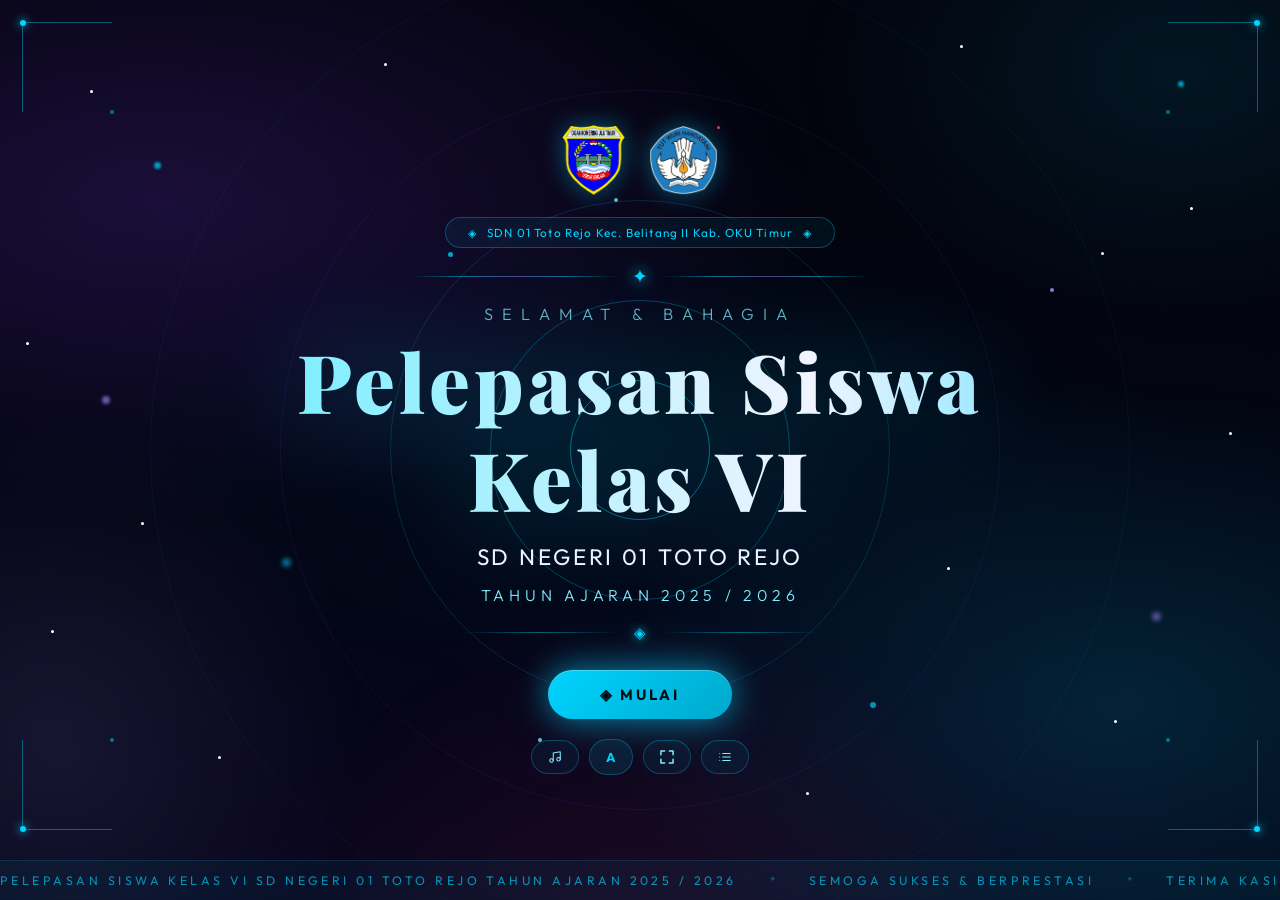
<file: index.html>
<!doctype html>
<html lang="id">
  <head>
    <meta charset="UTF-8" />
    <meta name="viewport" content="width=device-width, initial-scale=1.0" />
    <meta name="theme-color" content="#00d4ff" />
    <title>Pelepasan Kelas VI — SDN 01 Toto Rejo 2026</title>
    <link rel="preconnect" href="https://fonts.googleapis.com" />
    <link rel="icon" type="image/x-icon" href="favicon.ico" />
    <link
      href="https://fonts.googleapis.com/css2?family=Playfair+Display:ital,wght@0,700;0,900;1,700&family=Outfit:wght@200;300;400;500;600;700&display=swap"
      rel="stylesheet"
    />
    <!-- GSAP untuk animasi sinematik premium -->
    <!-- <script src="https://cdnjs.cloudflare.com/ajax/libs/gsap/3.12.5/gsap.min.js"></script>
    <script src="https://cdnjs.cloudflare.com/ajax/libs/gsap/3.12.5/CustomEase.min.js"></script>
    <script src="https://cdnjs.cloudflare.com/ajax/libs/particles.js/2.0.0/particles.min.js"></script> -->

    <script src="js/gsap.min.js"></script>
    <script src="js/CustomEase.min.js"></script>
    <script src="js/particles.min.js"></script>
    <link rel="stylesheet" href="style.css" />
    <link rel="manifest" href="manifest.json" />
  </head>
  <body>
    <!-- Partikel holografik -->
    <div id="particles-js"></div>
    <div class="aurora-mesh"></div>
    <div class="grid-floor"></div>

    <!-- Logo instansi -->
    <div class="school-logos">
      <img src="logo/okut.png" alt="Logo Pemkab OKU Timur" class="logo-kiri" />
      <img
        src="logo/twh.png"
        alt="Logo Tut Wuri Handayani"
        class="logo-kanan"
      />
    </div>

    <!-- Toast fullscreen -->
    <div id="fs-toast"></div>

    <div id="welcomeScreen">
      <!-- ════ LAYER 1: AURORA ════ -->
      <div class="ws-aurora"></div>

      <!-- ════ LAYER 2: PERSPECTIVE GRID ════ -->
      <!-- <div class="ws-grid"></div> -->

      <!-- ════ LAYER 3: SCANLINE + BEAM ════ -->
      <!-- <div class="ws-scanline"></div>
      <div class="ws-highlight-beam"></div> -->

      <!-- ════ LAYER 4: SHOOTING STARS ════ -->
      <div class="ws-meteors">
        <div class="ws-meteor"></div>
        <div class="ws-meteor"></div>
        <div class="ws-meteor"></div>
        <div class="ws-meteor"></div>
        <div class="ws-meteor"></div>
      </div>

      <!-- ════ LAYER 5: BOKEH ORBS ════ -->
      <div class="ws-bokeh">
        <div class="ws-bokeh-item"></div>
        <div class="ws-bokeh-item"></div>
        <div class="ws-bokeh-item"></div>
        <div class="ws-bokeh-item"></div>
        <div class="ws-bokeh-item"></div>
        <div class="ws-bokeh-item"></div>
        <div class="ws-bokeh-item"></div>
        <div class="ws-bokeh-item"></div>
        <div class="ws-bokeh-item"></div>
        <div class="ws-bokeh-item"></div>
        <div class="ws-bokeh-item"></div>
        <div class="ws-bokeh-item"></div>
      </div>

      <!-- ════ LAYER 6: PULSING RINGS ════ -->
      <div class="ws-rings">
        <div class="ws-ring"></div>
        <div class="ws-ring"></div>
        <div class="ws-ring"></div>
        <div class="ws-ring"></div>
        <div class="ws-ring"></div>
      </div>

      <!-- ════ LAYER 8: CORNER ORNAMENTS ════ -->
      <div class="ws-corners">
        <div class="ws-corner-piece"></div>
        <div class="ws-corner-piece"></div>
        <div class="ws-corner-piece"></div>
        <div class="ws-corner-piece"></div>
      </div>

      <!-- ════ LAYER 9: GLITTER SPARKLES ════ -->
      <div class="ws-glitters">
        <div class="ws-glitter"></div>
        <div class="ws-glitter"></div>
        <div class="ws-glitter"></div>
        <div class="ws-glitter"></div>
        <div class="ws-glitter"></div>
        <div class="ws-glitter"></div>
        <div class="ws-glitter"></div>
        <div class="ws-glitter"></div>
        <div class="ws-glitter"></div>
        <div class="ws-glitter"></div>
        <div class="ws-glitter"></div>
        <div class="ws-glitter"></div>
        <div class="ws-glitter"></div>
        <div class="ws-glitter"></div>
        <div class="ws-glitter"></div>
      </div>

      <!-- ════ KONTEN UTAMA TENGAH ════ -->
      <div class="ws-center">
        <div class="ws-logo-container">
          <img src="logo/okut.png" alt="Logo OKUT" class="ws-logo" />
          <img src="logo/twh.png" alt="Logo TWH" class="ws-logo" />
        </div>
        <div class="ws-badge">
          SDN 01 Toto Rejo Kec. Belitang II Kab. OKU Timur
        </div>

        <div class="ws-ornament">
          <div class="ws-orn-line"></div>
          <span class="ws-orn-gem">✦</span>
          <div class="ws-orn-line"></div>
        </div>

        <p class="ws-eyebrow">Selamat &amp; Bahagia</p>

        <h1 class="ws-title">Pelepasan Siswa<br />Kelas VI</h1>

        <p class="ws-title-sub">SD Negeri 01 Toto Rejo</p>
        <p class="ws-year-text">Tahun Ajaran 2025 / 2026</p>

        <div class="ws-divider">
          <div class="ws-div-line"></div>
          <span class="ws-div-gem">◈</span>
          <div class="ws-div-line"></div>
        </div>

        <button id="welcomeBtn" class="ws-enter-btn">
          <span>◈ Mulai</span>
        </button>

        <div class="ws-ctrl-row">
          <!-- Tombol Musik -->
          <button id="welcomeMusicBtn" class="ws-ctrl-btn" title="Musik">
            <svg
              viewBox="0 0 24 24"
              fill="none"
              stroke="currentColor"
              stroke-width="1.8"
              stroke-linecap="round"
              stroke-linejoin="round"
              id="welcomeMusicIcon"
              style="width: 14px; height: 14px"
            >
              <path d="M9 18V5l12-2v13" />
              <circle cx="6" cy="18" r="3" />
              <circle cx="18" cy="16" r="3" />
            </svg>
          </button>
          <!-- Tombol manual/auto -->
          <button id="welcomeApBtn" class="ws-ctrl-btn" title="Mode: Manual">
            <span
              id="welcomeApIcon"
              style="
                font-weight: bold;
                font-family: &quot;Outfit&quot;, sans-serif;
                font-size: 13px;
              "
              >M</span
            >
          </button>
          <!-- Tombol Fullscreen -->
          <button
            id="welcomeFsBtn"
            class="ws-ctrl-btn"
            title="Fullscreen (F11)"
          >
            <svg
              id="welcomeFsIcon"
              viewBox="0 0 15 15"
              fill="none"
              stroke="currentColor"
              stroke-width="1.6"
              stroke-linecap="round"
              stroke-linejoin="round"
              style="width: 14px; height: 14px"
            >
              <path d="M1 5V1h4M10 1h4v4M14 10v4h-4M5 14H1v-4" />
            </svg>
          </button>
          <button
            id="welcomeSidebarBtn"
            class="ws-ctrl-btn"
            title="Daftar Siswa"
          >
            <svg
              viewBox="0 0 24 24"
              fill="none"
              stroke="currentColor"
              stroke-width="1.8"
              stroke-linecap="round"
              stroke-linejoin="round"
              style="width: 14px; height: 14px"
            >
              <line x1="8" y1="6" x2="21" y2="6"></line>
              <line x1="8" y1="12" x2="21" y2="12"></line>
              <line x1="8" y1="18" x2="21" y2="18"></line>
              <line x1="3" y1="6" x2="3.01" y2="6"></line>
              <line x1="3" y1="12" x2="3.01" y2="12"></line>
              <line x1="3" y1="18" x2="3.01" y2="18"></line>
            </svg>
          </button>
        </div>
      </div>

      <!-- ════ TICKER BERJALAN ════ -->
      <div class="ws-ticker-wrap">
        <div class="ws-ticker-track">
          <span class="ws-ticker-item"
            >Pelepasan Siswa Kelas VI SD Negeri 01 Toto Rejo Tahun Ajaran 2025 /
            2026</span
          ><span class="ws-ticker-sep">✦</span>
          <span class="ws-ticker-item">Semoga Sukses &amp; Berprestasi</span
          ><span class="ws-ticker-sep">✦</span>
          <span class="ws-ticker-item"
            >Terima Kasih Guru, Staff &amp; Seluruh Orang Tua</span
          ><span class="ws-ticker-sep">✦</span>
          <span class="ws-ticker-item"
            >Gapailah cita-citamu setinggi bintang di angkasa</span
          ><span class="ws-ticker-sep">✦</span>
          <span class="ws-ticker-item"
            >Siswa hari ini adalah pemimpin di masa depan</span
          ><span class="ws-ticker-sep">✦</span>

          <span class="ws-ticker-item"
            >Pelepasan Siswa Kelas VI SD Negeri 01 Toto Rejo Tahun Ajaran 2025 /
            2026</span
          ><span class="ws-ticker-sep">✦</span>
          <span class="ws-ticker-item">Semoga Sukses &amp; Berprestasi</span
          ><span class="ws-ticker-sep">✦</span>
          <span class="ws-ticker-item"
            >Terima Kasih Guru, Staff &amp; Seluruh Orang Tua</span
          ><span class="ws-ticker-sep">✦</span>
          <span class="ws-ticker-item"
            >Gapailah cita-citamu setinggi bintang di angkasa</span
          ><span class="ws-ticker-sep">✦</span>
          <span class="ws-ticker-item"
            >Siswa hari ini adalah pemimpin di masa depan</span
          ><span class="ws-ticker-sep">✦</span>
        </div>
      </div>
    </div>

    <!-- ═══════════════ LAYAR INTRO ═══════════════ -->
    <div id="introScreen">
      <div class="cinema-spotlight"></div>

      <div class="cinema-particles">
        <div class="particle"></div>
        <div class="particle"></div>
        <div class="particle"></div>
        <div class="particle"></div>
      </div>

      <div class="intro-content">
        <div class="intro-tag">Selayang Pandang · Tahun 2026</div>

        <h1 class="intro-title">
          <span class="neon-text">Pelepasan Siswa</span><br /><span
            class="gold-text"
            >Kelas VI</span
          >
        </h1>

        <h2 class="intro-sub">SD Negeri 01 Toto Rejo</h2>

        <div class="intro-divider">
          <div class="intro-divider-line"></div>
          <div class="intro-divider-gem">✦</div>
          <div class="intro-divider-line"></div>
        </div>

        <p class="intro-year">Tahun Ajaran 2025/2026</p>
      </div>
    </div>

    <!-- ═══════════════ APLIKASI UTAMA ═══════════════ -->
    <div class="app" id="mainApp">
      <header id="mainHeader">
        <div class="header-chip">
          <span class="h-dot"></span> Pelepasan Siswa
          <span class="h-dot"></span>
        </div>
        <h1 class="header-title">SD Negeri 01 Toto Rejo</h1>
        <p class="header-year">Tahun Ajaran 2025/2026</p>
        <div class="header-rule"></div>
      </header>

      <div class="stage">
        <div class="viewport" id="viewport"></div>
      </div>

      <div class="controls">
        <!-- ══ PILL BAR ══ -->
        <div class="pill-bar">
          <!-- Prev -->
          <button class="pill-btn nav" id="pBtn" title="Sebelumnya (←)">
            <svg
              viewBox="0 0 10 16"
              fill="none"
              stroke="currentColor"
              stroke-width="2"
              stroke-linecap="round"
              stroke-linejoin="round"
            >
              <polyline points="8,2 2,8 8,14" />
            </svg>
          </button>

          <!-- Timer / Play-Pause -->
          <div class="timer-ring" id="timerRing" title="Auto-play (Spasi)">
            <svg viewBox="0 0 38 38">
              <circle class="tr-track" cx="19" cy="19" r="16.5" />
              <circle class="tr-fill" id="trFill" cx="19" cy="19" r="16.5" />
            </svg>
            <div class="timer-icon" id="timerIcon">&#9654;</div>
          </div>

          <!-- Next -->
          <button class="pill-btn nav" id="nBtn" title="Selanjutnya (→)">
            <svg
              viewBox="0 0 10 16"
              fill="none"
              stroke="currentColor"
              stroke-width="2"
              stroke-linecap="round"
              stroke-linejoin="round"
            >
              <polyline points="2,2 8,8 2,14" />
            </svg>
          </button>

          <!-- Separator -->
          <div class="pill-sep"></div>

          <!-- Dots indikator -->
          <div class="dots-wrap" id="dotsWrap"></div>
          <span class="slide-counter" id="slideCounter">1 / 1</span>

          <!-- Separator -->
          <div class="pill-sep"></div>

          <!-- Musik (placeholder — hubungkan ke Audio jika ada file audio) -->
          <button class="pill-btn" id="musicBtn" title="Musik Latar (opsional)">
            <svg
              viewBox="0 0 24 24"
              fill="none"
              stroke="currentColor"
              stroke-width="1.8"
              stroke-linecap="round"
              stroke-linejoin="round"
            >
              <path d="M9 18V5l12-2v13" />
              <circle cx="6" cy="18" r="3" />
              <circle cx="18" cy="16" r="3" />
            </svg>
          </button>

          <!-- Fullscreen -->
          <button class="pill-btn" id="fsBtn" title="Fullscreen (F11)">
            <svg
              id="fsIcon"
              viewBox="0 0 15 15"
              fill="none"
              stroke="currentColor"
              stroke-width="1.6"
              stroke-linecap="round"
              stroke-linejoin="round"
            >
              <path d="M1 5V1h4M10 1h4v4M14 10v4h-4M5 14H1v-4" />
            </svg>
          </button>
        </div>
        <!-- Hint keyboard -->
        <p class="ctrl-hint">
          ← → Navigasi &nbsp;·&nbsp; Spasi Auto-play &nbsp;·&nbsp; F Balik Foto
          &nbsp;·&nbsp; F11 Layar Penuh &nbsp;·&nbsp; M Mute
        </p>
      </div>
    </div>

    <!-- ═══════════════ SIDEBAR ═══════════════ -->
    <button id="navToggle" class="nav-toggle-btn" aria-label="Daftar Siswa">
      ‹
    </button>
    <div id="studentSidebar" class="student-sidebar">
      <div class="sidebar-header">
        <h3>Daftar Siswa</h3>
        <button id="sidebarClose" class="sidebar-close">&times;</button>
      </div>
      <ul id="sidebarList" class="sidebar-list"></ul>
    </div>
    <div id="sidebarOverlay" class="sidebar-overlay"></div>

    <!-- ═══════════════════════════════════════════════════
     JAVASCRIPT
════════════════════════════════════════════════════ -->
    <script>
      /* ==========================================================================
         ZONA 1: STATE DATA & GLOBAL VARIABLES (Harus di Luar)
         ========================================================================== */
      let students = [],
        cur = 0,
        transitioning = false,
        navDir = "next",
        inIntro = false; // Penanda apakah user sedang berada di halaman Intro
      let ap = true,
        tRaf = null,
        tStart = null,
        tElapsed = 0;
      let audio = null,
        muted = false,
        currentTrack = 0,
        fadeInterval = null;

      // Pengaturan Durasi & Konfigurasi Bawaan
      const AUTO = 15000;
      const FLIP_DELAY = 7000;
      const CIRC = 2 * Math.PI * 16.5;
      const flipState = {};
      const MAX_VOLUME = 0.3;
      const playlist = [
        "audio/lagu1.mp3",
        "audio/lagu2.mp3",
        "audio/lagu3.mp3",
      ];

      // Wadah Elemen HTML
      let welcomeScreen,
        introScreen,
        welcomeBtn,
        musicBtn,
        welcomeMusicBtn,
        welcomeMusicIcon,
        welcomeApBtn,
        welcomeApIcon,
        welcomeSidebarBtn;
      let timerRing, trFill, timerIcon, vp, pBtn, nBtn;
      let sidebar, sidebarOverlay, navToggle, sidebarClose;

      /* ==========================================================================
         ZONA 2: SEMUA FUNGSI UTAMA / GLOBAL FUNCTIONS (Harus di Luar)
         ========================================================================== */

      // 1. Fungsi Utama Membuka Slide (Masuk ke Intro)
      function openSlide() {
        if (!welcomeScreen || welcomeScreen.classList.contains("hidden"))
          return;

        const userWantsMute = muted;
        welcomeScreen.classList.add("hidden");

        if (introScreen) {
          introScreen.classList.add("play-intro");
          inIntro = true;
        }
        initAudio();

        if (userWantsMute) {
          muted = true;
          if (audio) {
            audio.volume = 0;
            audio.pause();
          }
        } else {
          muted = false;
          if (audio) fadeInAudio(1500);
        }
        updateMusicIcon();

        // TAMBAHKAN TIMEOUT INI: Berfungsi memicu pemanggilan fungsi exitIntro()
        // secara otomatis saat animasi intro CSS Anda selesai (misal setelah 6 detik)
        if (ap) {
          setTimeout(() => {
            if (inIntro) exitIntro();
          }, 8000); // Set 8 detik agar animasi intro selesai dengan indah
        }
      }

      // Fungsi untuk menutup halaman Intro dan menampilkan Slide Utama
      function exitIntro() {
        if (!inIntro) return;
        inIntro = false;

        // PICU FASE 2: Suntikkan class exit-active untuk meledakkan animasi zoom-out sinematik!
        if (introScreen) {
          introScreen.classList.add("exit-active");
        }

        // Membuka slide pertama di latar belakang saat intro mulai melesat menghilang
        showCard(0, true);

        if (ap) {
          restartTimer();
        }

        setTimeout(() => {
          if (document.getElementById("mainHeader")) {
            document.getElementById("mainHeader").classList.add("visible");
          }
        }, 200);

        // Hapus elemen dari browser setelah 1.8 detik (menunggu animasi burst 1.5 detik selesai sempurna)
        setTimeout(() => {
          if (introScreen) introScreen.style.display = "none";
          if (welcomeScreen) welcomeScreen.style.display = "none";
        }, 1800);
      }

      function resetToWelcome() {
        stopTimer(); // Hentikan jalannya timer otomatis slide
        cur = 0; // Kembalikan index ke siswa pertama
        inIntro = false;

        // Reset mode menjadi AUTO (Otomatis) kembali saat kembali ke awal
        ap = true;

        // Reset data DAN visual flip untuk SEMUA siswa
        students.forEach((_, i) => {
          flipState[i] = false;
          resetFlip(i); // Mencopot class .flipped & mereset teks label kartu
        });

        // 🎵 MUSIK: Fade-out terlebih dahulu jika sedang berputar, lalu reset total statusnya
        if (audio && !audio.paused) {
          let fadeVolume = audio.volume || 0.3;
          const fadeInterval = setInterval(() => {
            if (fadeVolume > 0.01) {
              fadeVolume -= 0.05;
              audio.volume = fadeVolume;
            } else {
              clearInterval(fadeInterval);
              audio.pause();

              // 🎯 RESET LAGU: Kembalikan ke lagu pertama di playlist
              currentTrack = 0;
              audio.src = playlist[currentTrack];
              audio.currentTime = 0;
              audio.volume = 0; // Siap untuk di-fade-in lagi nanti saat tombol "Mulai" diklik

              // 🎯 RESET STATE & IKON: Dipaksa kembali aktif menggunakan musik
              muted = false;
              updateMusicIcon();
            }
          }, 200);
        } else {
          // Jika musik memang sedang mati saat slide berakhir
          currentTrack = 0;
          if (audio) {
            audio.src = playlist[currentTrack];
            audio.currentTime = 0;
            audio.volume = 0;
          }
          // 🎯 RESET STATE & IKON: Tetap dipaksa kembali aktif menggunakan musik
          muted = false;
          updateMusicIcon();
        }

        // Tampilkan kembali Welcome Screen yang sebelumnya disembunyikan
        if (welcomeScreen) {
          welcomeScreen.style.display = "";
          welcomeScreen.classList.remove("hidden");
        }

        // Atur ulang Intro Screen agar siap jika nanti tombol "Mulai" diklik lagi
        if (introScreen) {
          introScreen.style.display = "";
          introScreen.classList.remove("hidden", "exit-active", "play-intro");

          const wrapper = introScreen.querySelector(".intro-camera-wrapper");
          if (wrapper) wrapper.style.transform = "";
        }

        // Sembunyikan header menu utama presentasi
        const mainHeader = document.getElementById("mainHeader");
        if (mainHeader) {
          mainHeader.classList.remove("visible");
        }

        // Reset ikon kontrol lingkaran ke simbol JEDA (||) karena status defaultnya kembali ke Auto
        if (timerIcon) timerIcon.innerHTML = "&#9646;&#9646;";
        if (trFill) trFill.style.strokeDashoffset = CIRC; // Reset lingkaran timer ke penuh kembali

        // Sinkronkan kembali huruf ikon menjadi "A" (Auto) di halaman depan
        if (typeof updateWelcomeApVisual === "function") {
          updateWelcomeApVisual();
        }

        // Setel ulang tampilan slide ke kartu pertama tanpa transisi kasar
        showCard(0, false);
      }

      // 2. Fungsi Load Data JSON
      async function load() {
        try {
          const r = await fetch("data.json");
          students = await r.json();
        } catch {
          students = [
            {
              nama: "Ahmad Fauzi",
              ttl: "Palembang, 15 Maret 2014",
              namaAyah: "Budi Santoso",
              namaIbu: "Sri Wahyuni",
              citaCita: "Dokter Spesialis Anak",
              pesan: "Jadilah orang yang bermanfaat bagi sesama.",
              foto: "",
              fotoCita: "",
            },
            {
              nama: "Siti Rahmawati",
              ttl: "Totorejo, 22 Juli 2014",
              namaAyah: "Rahmat Hidayat",
              namaIbu: "Nurul Fadilah",
              citaCita: "Guru Bahasa Inggris",
              pesan: "Terus belajar dan jangan pernah menyerah.",
              foto: "",
              fotoCita: "",
            },
            {
              nama: "Budi Prasetyo",
              ttl: "Totorejo, 3 Januari 2014",
              namaAyah: "Suryanto",
              namaIbu: "Dewi Lestari",
              citaCita: "Insinyur Sipil",
              pesan: "Kerja keras dan doa adalah kuncinya.",
              foto: "",
              fotoCita: "",
            },
          ];
        }
        students.push({ isPenutup: true });
        renderCards();
        buildDots();
        renderSidebar();
      }

      // 3. Fungsi Render Kartu Siswa ke HTML
      function renderCards() {
        if (!vp) return;
        vp.innerHTML = "";
        students.forEach((s, i) => {
          const el = document.createElement("div");
          el.className = "card";
          if (s.isPenutup) {
            el.classList.add("card-closing");
            el.innerHTML = `
              <div class="closing-spotlight"></div>
              <div class="closing-particles"><div class="c-particle"></div><div class="c-particle"></div><div class="c-particle"></div></div>
              <div class="closing-content ai" style="animation-delay:.1s">
                <h2 class="closing-title gold-text">Terima Kasih</h2>
                <div class="closing-divider"><span class="c-line"></span><span class="c-gem">◈</span><span class="c-line"></span></div>
                <div class="closing-tag">Masa Depan Menanti</div>
                <p class="closing-quote">
                  <span class="quote1">
                    "Masa depan adalah milik mereka yang percaya pada keindahan impian mereka." <span class="quote-tag"> – Eleanor Roosevelt</span>
                  </span>
                  <span class="quote2">
                    Teruslah belajar dan berusaha. Setiap langkah kecil yang kalian ambil hari ini akan menjadi jalan menuju kesuksesan di masa depan. Jangan takut menghadapi tantangan, karena setiap pengalaman adalah pelajaran berharga untuk meraih cita-cita.
                  </span>
                  <span class="quote3">
                    Terbanglah setinggi mungkin, raihlah impianmu, dan jadilah kebanggaan bagi keluarga, sekolah, bangsa, dan negara.
                  </span>
                </p>
                <div class="closing-footer"><p class="closing-school">SD Negeri 01 Toto Rejo</p><p class="closing-year">Tahun Ajaran 2025/2026</p></div>
              </div>
              <div class="closing-qr-wrapper">
                <img src="logo/qr.png" alt="Scan Slide" class="closing-qr" onerror="this.src='https://api.qrserver.com/v1/create-qr-code/?size=150x150&data='+encodeURIComponent(window.location.href)+'&color=ddb043&bgcolor=020617'">
                <p class="qr-text">Scan Slide 📸</p>
              </div>`;
          } else {
            const siswaNo = i + 1;
            el.innerHTML = `
              <div class="card-photo">
                <div class="photo-frame">
                  <div class="photo-orbit"></div><div class="photo-ring"></div>
                  <div class="flip-scene" data-fi="${i}" title="Klik untuk lihat cita-cita ✨">
                    <div class="flip-front"><img src="${s.foto}" alt="${s.nama}" onerror="this.onerror=null; this.src='logo/avatar.svg';"></div>
                    <div class="flip-back"><img src="${s.fotoCita || s.foto}" alt="${s.nama}" onerror="this.onerror=null; this.src='logo/cita-cita.svg';"></div>
                  </div>
                  <div class="photo-dots"><div class="pd pa" data-pi="${i}" data-side="0"></div><div class="pd" data-pi="${i}" data-side="1"></div></div>
                  <div class="photo-label" id="plbl-${i}">Sekarang</div>
                </div>
              </div>
              <div class="card-divider"></div>
              <div class="card-info">
                <div class="card-number-bg">${String(siswaNo).padStart(2, "0")}</div>
                <h2 class="s-name ai" style="animation-delay:.05s"><span class="gold-text">${s.nama}</span></h2>
                <div class="s-rule ai" style="animation-delay:.18s"></div>
                <div class="info-table">
                  <div class="info-row ai" style="animation-delay:.24s"><span class="info-label">TTL</span><span class="info-sep">◆</span><span class="info-val">${s.ttl}</span></div>
                  <div class="info-row ai" style="animation-delay:.30s"><span class="info-label">Nama Ayah</span><span class="info-sep">◆</span><span class="info-val">${s.namaAyah}</span></div>
                  <div class="info-row ai" style="animation-delay:.36s"><span class="info-label">Nama Ibu</span><span class="info-sep">◆</span><span class="info-val">${s.namaIbu}</span></div>
                </div>
                <div class="dream-box ai" style="animation-delay:.44s">
                  <p class="dream-tag">◈ Cita-cita</p><p class="dream-val">${s.citaCita}</p>
                  <p class="dream-quote-tag">◈ Pesan &amp; Kesan</p><p class="dream-quote">"${s.pesan}"</p>
                </div>
              </div>`;
          }
          vp.appendChild(el);
        });

        // Event Listener dinamis di dalam kartu
        document.querySelectorAll(".flip-scene").forEach((fs) => {
          fs.addEventListener("click", () => doFlip(parseInt(fs.dataset.fi)));
        });
        document.querySelectorAll(".pd").forEach((d) => {
          d.addEventListener("click", (e) => {
            e.stopPropagation();
            const idx = parseInt(d.dataset.pi);
            const side = parseInt(d.dataset.side);
            if (flipState[idx] !== (side === 1)) doFlip(idx);
          });
        });
        document.querySelectorAll(".card").forEach((c) => {
          c.addEventListener("mousemove", (e) => {
            if (!c.classList.contains("active")) return;
            const r = c.getBoundingClientRect();
            const mx = (e.clientX - r.left) / r.width - 0.5;
            const my = (e.clientY - r.top) / r.height - 0.5;
            c.style.transform = `perspective(1200px) rotateY(${mx * 6}deg) rotateX(${-my * 4}deg) scale(1.01)`;
          });
          c.addEventListener("mouseleave", () => {
            c.style.transform = "";
          });
        });
      }

      // 4. Fungsi Balik Foto (Flip)
      function doFlip(idx) {
        if (inIntro) return;
        flipState[idx] = !flipState[idx];
        const flipped = flipState[idx];
        const scene = document.querySelector(`.flip-scene[data-fi="${idx}"]`);
        const lbl = document.getElementById(`plbl-${idx}`);
        const dots = document.querySelectorAll(`.pd[data-pi="${idx}"]`);
        if (!scene) return;
        scene.classList.toggle("flipped", flipped);
        if (lbl) {
          lbl.style.opacity = "0";
          setTimeout(() => {
            lbl.textContent = flipped ? "Masa depan ◈" : "Sekarang";
            lbl.style.opacity = "1";
          }, 900);
        }
        dots.forEach((d, i) =>
          d.classList.toggle("pa", flipped ? i === 1 : i === 0),
        );
      }

      function autoFlipCheck() {
        if (!ap) return;
        if (students[cur]?.isPenutup) return;
        if (!flipState[cur]) doFlip(cur);
      }

      function resetFlip(idx) {
        const scene = document.querySelector(`.flip-scene[data-fi="${idx}"]`);
        const lbl = document.getElementById(`plbl-${idx}`);
        const dots = document.querySelectorAll(`.pd[data-pi="${idx}"]`);
        if (scene) {
          scene.style.transition = "none";
          scene.classList.remove("flipped");
          void scene.offsetHeight;
          scene.style.transition = "";
        }
        if (lbl) {
          lbl.style.transition = "none";
          lbl.textContent = "Sekarang";
          lbl.style.opacity = "1";
          void lbl.offsetHeight;
          lbl.style.transition = "";
        }
        dots.forEach((d, i) => d.classList.toggle("pa", i === 0));
      }

      function replayAnimations(card) {
        card.querySelectorAll(".ai").forEach((el) => {
          el.style.animation = "none";
          void el.offsetHeight;
          el.style.animation = "";
        });
      }

      // 5. Fungsi Navigasi Bulatan Bawah (Dots)
      function buildDots() {
        const wrap = document.getElementById("dotsWrap");
        if (!wrap) return;
        wrap.innerHTML = "";
        if (students.length <= 18) {
          students.forEach((_, i) => {
            const d = document.createElement("div");
            d.className = "dot";
            d.addEventListener("click", () => goto(i));
            wrap.appendChild(d);
          });
        }
      }

      function updateDots() {
        document
          .querySelectorAll(".dot")
          .forEach((d, i) => d.classList.toggle("active", i === cur));
        const counter = document.getElementById("slideCounter");
        if (counter) {
          counter.textContent =
            cur + 1 == students.length
              ? `End`
              : `${cur + 1} / ${students.length - 1}`;
        }
      }

      // 6. Fungsi Ganti Kartu Atur Transisi
      function showCard(idx, init = false) {
        const cards = document.querySelectorAll(".card");
        cards.forEach((c, i) => {
          if (i === idx) {
            c.classList.remove(
              "exit-left",
              "exit-right",
              "enter-right",
              "enter-left",
            );
            if (!init) {
              c.classList.add(navDir === "next" ? "enter-right" : "enter-left");
              void c.offsetWidth;
            }
            c.classList.add("active");
            replayAnimations(c);
            if (flipState[i]) {
              flipState[i] = false;
              resetFlip(i);
            }
            setTimeout(() => {
              if (cur === i) autoFlipCheck();
            }, FLIP_DELAY);
          } else {
            c.classList.remove("active", "enter-right", "enter-left");
          }
        });
        updateDots();
        updateSidebarActive();
      }

      function goto(idx) {
        if (inIntro) {
          exitIntro();
          return;
        }
        if (transitioning || idx === cur) return;
        transitioning = true;
        navDir = idx > cur ? "next" : "prev";
        const prev = cur;
        cur = idx;

        if (flipState[cur]) {
          flipState[cur] = false;
          resetFlip(cur);
        }

        const cards = document.querySelectorAll(".card");
        if (cards[prev]) {
          cards[prev].classList.remove("active");
          cards[prev].classList.add(
            navDir === "next" ? "exit-left" : "exit-right",
          );
        }
        setTimeout(() => {
          if (cards[prev])
            cards[prev].classList.remove("exit-left", "exit-right");
          transitioning = false;
        }, 800);
        setTimeout(() => showCard(cur), 300);

        if (cur === students.length - 1) {
          if (ap) {
            stopTimer();
            ap = false;
          }
          if (trFill) trFill.style.strokeDashoffset = CIRC;
          setTimeout(() => {
            if (timerIcon) timerIcon.innerHTML = "&#8635;";
          }, 50);
        } else {
          if (ap) restartTimer();
          else if (timerIcon) timerIcon.innerHTML = "&#9654;";
        }
      }

      function chg(d) {
        // Jika sedang di intro dan user mengarah ke depan, tutup layar intro
        if (inIntro) {
          if (d > 0) exitIntro();
          return;
        }
        const n = students.length;
        let next = cur + d;
        if (next >= n) {
          if (ap) toggleAP();
          return;
        }
        if (next < 0) return;
        goto(next);
      }

      // 7. Fungsi Autoplay Timer Ring
      function toggleAP() {
        if (inIntro) {
          exitIntro();
          return;
        }
        // JIKA SLIDE SUDAH HABIS: Jalankan soft-reset ke halaman utama tanpa merusak Fullscreen
        if (cur === students.length - 1) {
          resetToWelcome(); // <-- Menggantikan location.reload();
          return;
        }
        ap = !ap;
        if (timerIcon) timerIcon.innerHTML = ap ? "&#9646;&#9646;" : "&#9654;";

        // SINKRONISASI KE TOMBOL BARU DI WELCOME SCREEN
        if (typeof updateWelcomeApVisual === "function") {
          updateWelcomeApVisual();
        }

        if (ap) {
          startTimer();
        } else {
          stopTimer();
          if (trFill) trFill.style.strokeDashoffset = CIRC;
        }
      }

      function startTimer() {
        tStart = performance.now() - tElapsed;
        tRaf = requestAnimationFrame(tickTimer);
      }
      function stopTimer() {
        if (tRaf !== null) {
          cancelAnimationFrame(tRaf);
          tRaf = null;
        }
      }
      function restartTimer() {
        stopTimer();
        tElapsed = 0;
        if (trFill) trFill.style.strokeDashoffset = CIRC;
        if (ap) startTimer();
      }
      function tickTimer() {
        const now = performance.now();
        tElapsed = now - tStart;
        const p = Math.min(tElapsed / AUTO, 1);
        if (trFill) trFill.style.strokeDashoffset = CIRC * (1 - p);
        if (p >= 1) {
          chg(1);
          return;
        }
        if (ap) tRaf = requestAnimationFrame(tickTimer);
      }

      // 8. Fungsi Layar Penuh (Fullscreen)
      const ICON_ENTER = "M1 5V1h4M10 1h4v4M14 10v4h-4M5 14H1v-4";
      const ICON_EXIT = "M5 1v4H1M9 1v4h4M9 13v-4h4M5 13v-4H1";
      let toastTimer = null;

      function showToast(msg) {
        const t = document.getElementById("fs-toast");
        if (!t) return;
        t.textContent = msg;
        t.classList.add("show");
        clearTimeout(toastTimer);
        toastTimer = setTimeout(() => t.classList.remove("show"), 2200);
      }

      function updateFsIcon() {
        const isFs = !!document.fullscreenElement;
        const iconA = document.getElementById("fsIcon")?.querySelector("path");
        const iconB = document
          .getElementById("welcomeFsIcon")
          ?.querySelector("path");
        if (iconA) iconA.setAttribute("d", isFs ? ICON_EXIT : ICON_ENTER);
        if (iconB) iconB.setAttribute("d", isFs ? ICON_EXIT : ICON_ENTER);
      }

      function toggleFullscreen() {
        if (!document.fullscreenElement) {
          document.documentElement
            .requestFullscreen({ navigationUI: "hide" })
            .then(() => showToast("◈ Fullscreen — tekan F11 untuk keluar"))
            .catch(() => showToast("Fullscreen tidak didukung browser ini"));
        } else {
          document.exitFullscreen().then(() => showToast("Keluar Fullscreen"));
        }
      }

      // 9. Fungsi Pemutar Musik Sinematik (Audio Fade)
      function fadeInAudio(duration = 1000) {
        if (!audio) return;
        clearInterval(fadeInterval);
        audio.muted = false;
        if (audio.paused) audio.play().catch(() => {});
        let currentVol = audio.volume;
        const steps = duration / 30;
        const volStep = (MAX_VOLUME - currentVol) / steps;
        fadeInterval = setInterval(() => {
          currentVol += volStep;
          if (currentVol >= MAX_VOLUME) {
            audio.volume = MAX_VOLUME;
            clearInterval(fadeInterval);
          } else {
            audio.volume = currentVol;
          }
        }, 30);
      }

      function fadeOutAudio(duration = 1000, callback) {
        if (!audio) {
          if (callback) callback();
          return;
        }
        clearInterval(fadeInterval);
        let currentVol = audio.volume;
        const steps = duration / 30;
        const volStep = currentVol / steps;
        fadeInterval = setInterval(() => {
          currentVol -= volStep;
          if (currentVol <= 0) {
            audio.volume = 0;
            clearInterval(fadeInterval);
            if (callback) callback();
          } else {
            audio.volume = currentVol;
          }
        }, 30);
      }

      function initAudio() {
        if (audio) return;
        audio = new Audio(playlist[currentTrack]);
        audio.addEventListener("ended", () => {
          currentTrack = (currentTrack + 1) % playlist.length;
          audio.src = playlist[currentTrack];
          audio.play().catch(() => {});
        });
        audio.volume = 0;
        muted = false;
        updateMusicIcon();
      }

      function updateMusicIcon() {
        const ICON_MUSIC_ON = `<path d="M9 18V5l12-2v13"/><circle cx="6" cy="18" r="3"/><circle cx="18" cy="16" r="3"/>`;
        const ICON_MUSIC_OFF = `<line x1="2" y1="2" x2="22" y2="22"/><path d="M9 9v9"/><path d="M9 18a3 3 0 1 0 0 .001"/><path d="M15 9.34V5l6-1v7"/><path d="M18 16a3 3 0 1 0 .001 0"/>`;

        if (musicBtn) {
          const svg = musicBtn.querySelector("svg");
          if (svg) svg.innerHTML = muted ? ICON_MUSIC_OFF : ICON_MUSIC_ON;
          musicBtn.style.color = muted
            ? "rgba(240,244,255,0.3)"
            : "var(--cyan)";
          musicBtn.style.background = muted ? "" : "rgba(0,212,255,0.1)";
        }

        if (welcomeMusicBtn) {
          welcomeMusicBtn.style.opacity = muted ? "0.5" : "1";
          if (welcomeMusicIcon)
            welcomeMusicIcon.innerHTML = muted ? ICON_MUSIC_OFF : ICON_MUSIC_ON;
        }
      }

      function updateWelcomeApVisual() {
        if (!welcomeApBtn || !welcomeApIcon) return;

        if (ap) {
          welcomeApIcon.textContent = "A";
          welcomeApBtn.title = "Mode: Otomatis";
          welcomeApBtn.style.background = "rgba(0,212,255,0.1)"; // Efek aktif warna cyan
          welcomeApBtn.style.color = "var(--cyan)";
        } else {
          welcomeApIcon.textContent = "M";
          welcomeApBtn.title = "Mode: Manual";
          welcomeApBtn.style.background = ""; // Reset tampilan bawaan
          welcomeApBtn.style.color = "";
        }
      }

      function toggleMusic() {
        if (!audio) {
          initAudio();
          fadeInAudio(800);
          return;
        }
        muted = !muted;
        updateMusicIcon();
        if (muted) {
          fadeOutAudio(800, () => {
            audio.pause();
          });
        } else {
          fadeInAudio(800);
        }
      }

      // 10. Fungsi Navigasi Daftar Siswa (Sidebar)
      function toggleSidebar() {
        if (!sidebar || !sidebarOverlay || !navToggle) return;
        const isOpen = sidebar.classList.toggle("open");
        sidebarOverlay.classList.toggle("open", isOpen);
        navToggle.style.transform = isOpen
          ? "translateY(-50%) translateX(100%)"
          : "translateY(-50%)";
      }

      function renderSidebar() {
        const list = document.getElementById("sidebarList");
        if (!list) return;
        list.innerHTML = "";
        students.forEach((s, idx) => {
          if (s.isPenutup) return;
          const li = document.createElement("li");
          li.textContent = s.nama || `Siswa ${idx + 1}`;
          li.setAttribute("data-idx", idx);
          if (idx === cur) li.classList.add("active");
          li.addEventListener("click", () => {
            if (idx !== cur) goto(idx);
            toggleSidebar();
          });
          list.appendChild(li);
        });
      }

      function updateSidebarActive() {
        document.querySelectorAll("#sidebarList li").forEach((li) => {
          li.classList.toggle("active", parseInt(li.dataset.idx) === cur);
        });
      }

      /* ==========================================================================
         ZONA 3: DOCUMENT LOADED BLOCK (Mengurus Klik & Ambil Elemen HTML)
         ========================================================================== */
      document.addEventListener("DOMContentLoaded", () => {
        // A. Pemicu Partikel Latar Belakang
        particlesJS("particles-js", {
          particles: {
            number: { value: 120, density: { enable: true, value_area: 900 } },
            color: { value: ["#00d4ff", "#7c3aed", "#a78bfa", "#80eeff"] },
            shape: { type: "circle" },
            opacity: {
              value: 0.45,
              random: true,
              anim: { enable: true, speed: 0.8, opacity_min: 0.05 },
            },
            size: {
              value: 1.8,
              random: true,
              anim: { enable: true, speed: 2, size_min: 0.3 },
            },
            line_linked: {
              enable: true,
              distance: 130,
              color: "#00d4ff",
              opacity: 0.08,
              width: 1,
            },
            move: {
              enable: true,
              speed: 0.6,
              direction: "none",
              random: true,
              straight: false,
              out_mode: "out",
              bounce: false,
            },
          },
          interactivity: {
            detect_on: "canvas",
            events: {
              onhover: { enable: true, mode: "grab" },
              onclick: { enable: true, mode: "push" },
              resize: true,
            },
            modes: {
              grab: { distance: 140, line_linked: { opacity: 0.25 } },
              push: { particles_nb: 2 },
            },
          },
          retina_detect: true,
        });

        // B. Mengisi Variabel Penampung HTML Global dari ID-nya
        welcomeScreen = document.getElementById("welcomeScreen");
        introScreen = document.getElementById("introScreen");
        welcomeBtn = document.getElementById("welcomeBtn");
        musicBtn = document.getElementById("musicBtn");
        timerRing = document.getElementById("timerRing");
        trFill = document.getElementById("trFill");
        timerIcon = document.getElementById("timerIcon");
        vp = document.getElementById("viewport");
        pBtn = document.getElementById("pBtn");
        nBtn = document.getElementById("nBtn");
        sidebar = document.getElementById("studentSidebar");
        sidebarOverlay = document.getElementById("sidebarOverlay");
        navToggle = document.getElementById("navToggle");
        sidebarClose = document.getElementById("sidebarClose");
        welcomeSidebarBtn = document.getElementById("welcomeSidebarBtn");
        welcomeApBtn = document.getElementById("welcomeApBtn");
        welcomeApIcon = document.getElementById("welcomeApIcon");

        // C. Seting Awal Timer Ring Stroke
        if (trFill) {
          trFill.style.strokeDasharray = CIRC;
          trFill.style.strokeDashoffset = CIRC;
        }

        // D. Menempelkan Perintah Event Listener Klik Fisik
        if (welcomeBtn) welcomeBtn.addEventListener("click", openSlide);
        if (musicBtn) musicBtn.addEventListener("click", toggleMusic);
        if (timerRing) timerRing.addEventListener("click", toggleAP);
        if (pBtn) pBtn.addEventListener("click", () => chg(-1));
        if (nBtn) nBtn.addEventListener("click", () => chg(1));
        if (navToggle) navToggle.addEventListener("click", toggleSidebar);
        if (sidebarClose) sidebarClose.addEventListener("click", toggleSidebar);
        if (sidebarOverlay)
          sidebarOverlay.addEventListener("click", toggleSidebar);

        if (welcomeSidebarBtn) {
          welcomeSidebarBtn.addEventListener("click", (e) => {
            e.stopPropagation();

            // Trik otomatis agar Sidebar & Latar Gelapnya melompati lapisan Welcome Screen
            if (sidebar) sidebar.style.zIndex = "10000";
            if (sidebarOverlay) sidebarOverlay.style.zIndex = "9999";

            toggleSidebar();
          });
        }

        // Event listener klik area mana saja di layar Intro untuk melangkah maju
        if (introScreen) {
          introScreen.addEventListener("click", () => {
            if (inIntro) exitIntro();
          });
        }

        // E. Khusus Tombol Audio & AutoPlay di Halaman Gerbang Depan (Welcome Screen)
        welcomeMusicBtn = document.getElementById("welcomeMusicBtn");
        welcomeMusicIcon = document.getElementById("welcomeMusicIcon");
        if (welcomeMusicBtn) {
          welcomeMusicBtn.addEventListener("click", (e) => {
            e.stopPropagation();
            toggleMusic(); // HANYA mengurus musik latar
          });
        }

        if (welcomeApBtn) {
          welcomeApBtn.addEventListener("click", (e) => {
            e.stopPropagation();
            toggleAP(); // Menyalakan/mematikan putaran otomatis
            updateWelcomeApVisual(); // Mengubah huruf ikon menjadi A / M
          });
        }

        if (document.getElementById("fsBtn"))
          document
            .getElementById("fsBtn")
            .addEventListener("click", toggleFullscreen);
        if (document.getElementById("welcomeFsBtn"))
          document
            .getElementById("welcomeFsBtn")
            .addEventListener("click", toggleFullscreen);

        // F. Mengaktifkan Sensor Geser Layar HP (Touch Swipe)
        if (vp) {
          let tx0 = 0;
          vp.addEventListener(
            "touchstart",
            (e) => (tx0 = e.touches[0].clientX),
            { passive: true },
          );
          vp.addEventListener(
            "touchend",
            (e) => {
              const dx = e.changedTouches[0].clientX - tx0;
              if (Math.abs(dx) > 50) chg(dx < 0 ? 1 : -1);
            },
            { passive: true },
          );
        }

        if (typeof updateWelcomeApVisual === "function") {
          updateWelcomeApVisual();
        }

        // G. Mulai Mengambil Data Utama Presentasi
        load();
      });

      /* ==========================================================================
         ZONA 4: SHORTCUT KEYBOARD & PWA SYSTEM (Luar / Global Level)
         ========================================================================== */
      document.addEventListener("fullscreenchange", updateFsIcon);

      document.addEventListener("keydown", (e) => {
        const activeEl = document.activeElement.tagName;
        if (
          activeEl === "INPUT" ||
          activeEl === "TEXTAREA" ||
          document.activeElement.isContentEditable
        )
          return;

        if (e.key === "p" || e.key === "P") {
          if (inIntro) exitIntro();
          else openSlide();
        } else if (e.key === "ArrowRight" || e.key === "ArrowDown") chg(1);
        else if (e.key === "ArrowLeft" || e.key === "ArrowUp") chg(-1);
        else if (e.key === " ") {
          e.preventDefault();
          if (inIntro) exitIntro();
          else toggleAP();
        } else if (e.key === "f" || e.key === "F") doFlip(cur);
        else if (e.key === "F11") {
          e.preventDefault();
          toggleFullscreen();
        } else if (e.key === "m" || e.key === "M") {
          toggleMusic();
        }
      });

      // PWA Service Worker Registration
      if ("serviceWorker" in navigator) {
        window.addEventListener("load", () => {
          navigator.serviceWorker
            .register("sw.js")
            .then((reg) => console.log("PWA aktif dan terdaftar!"))
            .catch((err) => console.log("Gagal mendaftarkan PWA", err));
        });
      }
    </script>
  </body>
</html>
</file>
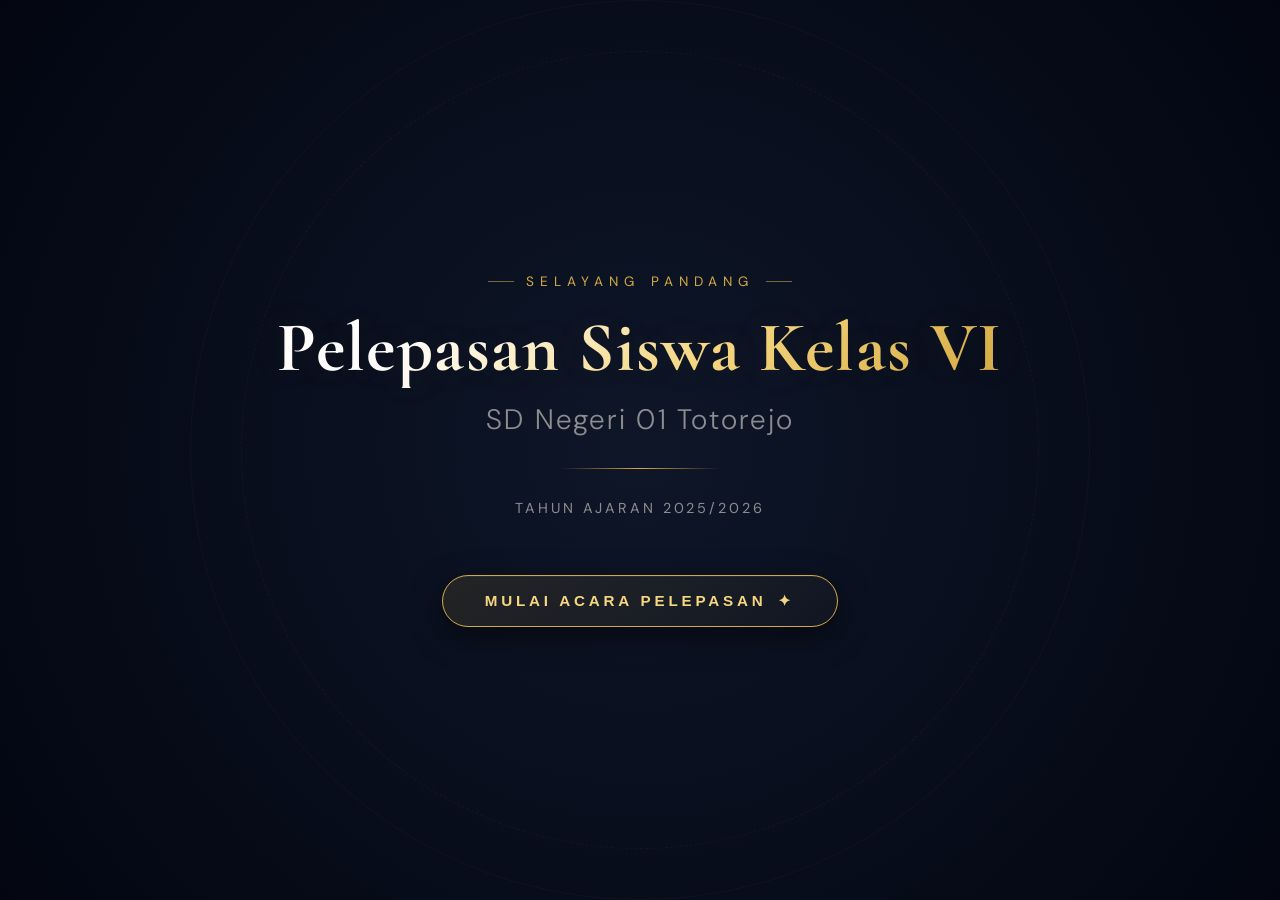
<file: index.backup.html>
<!doctype html>
<html lang="id">
  <head>
    <meta charset="UTF-8" />
    <meta name="viewport" content="width=device-width, initial-scale=1.0" />
    <title>Pelepasan Kelas VI — SDN 01 Totorejo 2026</title>
    <link rel="preconnect" href="https://fonts.googleapis.com" />
    <link
      href="https://fonts.googleapis.com/css2?family=Cormorant+Garamond:ital,wght@0,400;0,600;0,700;1,400&family=DM+Sans:opsz,wght@9..40,300;9..40,400;9..40,500;9..40,600&display=swap"
      rel="stylesheet"
    />
    <style>
      :root {
        --gold: #d4a943;
        --gold-lt: #f5d780;
        --gold-dk: #8b6914;
        --glow: rgba(212, 169, 67, 0.28);
        --bg: #06091a;
        --bg2: #0e1628;
        --card: rgba(10, 18, 40, 0.92);
        --w: #f5f0e8;
        --wd: rgba(245, 240, 232, 0.55);
        --wm: rgba(245, 240, 232, 0.85);
      }
      *,
      *::before,
      *::after {
        margin: 0;
        padding: 0;
        box-sizing: border-box;
      }
      html,
      body {
        width: 100%;
        height: 100%;
        overflow: hidden;
      }
      body {
        font-family: "DM Sans", sans-serif;
        background: var(--bg);
        color: var(--w);
        display: flex;
        flex-direction: column;
        align-items: center;
      }

      #cv {
        position: fixed;
        inset: 0;
        z-index: 0;
        pointer-events: none;
      }
      .aurora {
        position: fixed;
        inset: 0;
        z-index: 0;
        pointer-events: none;
        background:
          radial-gradient(
            ellipse 70% 50% at 15% 65%,
            rgba(80, 40, 180, 0.12) 0%,
            transparent 70%
          ),
          radial-gradient(
            ellipse 55% 40% at 85% 25%,
            rgba(212, 169, 67, 0.07) 0%,
            transparent 70%
          ),
          radial-gradient(
            ellipse 50% 60% at 50% 100%,
            rgba(30, 80, 220, 0.09) 0%,
            transparent 70%
          );
      }

      .pg {
        position: relative;
        z-index: 1;
        width: 100%;
        height: 100vh;
        display: flex;
        flex-direction: column;
        align-items: center;
        justify-content: space-between;
        padding: 22px 36px 16px;
      }

      header {
        text-align: center;
        animation: fadeD 0.9s ease both;
      }
      .badge {
        display: inline-flex;
        align-items: center;
        gap: 9px;
        font-size: 0.88rem;
        letter-spacing: 0.3em;
        text-transform: uppercase;
        color: var(--gold);
        margin-bottom: 5px;
      }
      .bl {
        width: 26px;
        height: 1px;
        background: var(--gold);
        opacity: 0.55;
      }
      header h1 {
        font-family: "Cormorant Garamond", serif;
        font-size: clamp(2rem, 2.8vw, 3.8rem);
        font-weight: 700;
        letter-spacing: 0.04em;
        line-height: 1.2;
        background: linear-gradient(
          90deg,
          var(--gold-lt) 0%,
          var(--w) 20%,
          var(--gold) 40%,
          var(--w) 60%,
          var(--gold-lt) 80%,
          var(--w) 100%
        );
        background-size: 250% auto;
        -webkit-background-clip: text;
        background-clip: text;
        -webkit-text-fill-color: transparent;
        animation: shimmerText 20s linear infinite;
      }

      @keyframes shimmerText {
        0% {
          background-position: 200% center;
        }
        100% {
          background-position: -200% center;
        }
      }

      .sch {
        font-size: clamp(1.2rem, 1.8vw, 3rem);
        color: var(--wd);
        margin-top: 4px;
        letter-spacing: 0.08em;
      }
      .gl {
        width: 60px;
        height: 1px;
        margin: 8px auto 0;
        background: linear-gradient(
          90deg,
          transparent,
          var(--gold),
          transparent
        );
        opacity: 0.5;
      }

      .gl2 {
        width: 300px;
        height: 1px;
        margin: 8px auto 0;
        background: linear-gradient(
          90deg,
          transparent,
          var(--gold),
          transparent
        );
        opacity: 0.5;
      }

      .sz {
        display: flex;
        align-items: center;
        gap: 18px;
        width: 100%;
        max-width: 1160px;
        flex: 1;
        min-height: 0;
        padding: 10px 0;
      }

      .nb {
        width: 48px;
        height: 48px;
        flex-shrink: 0;
        border-radius: 50%;
        border: 1px solid rgba(212, 169, 67, 0.35);
        background: rgba(212, 169, 67, 0.07);
        color: var(--gold);
        font-size: 1rem;
        cursor: pointer;
        transition: all 0.25s ease;
        display: flex;
        align-items: center;
        justify-content: center;
        backdrop-filter: blur(12px);
        user-select: none;

        /* ── TAMBAHAN BARU: Membuat tombol melayang bebas di desktop ── */
        position: absolute;
        top: 50%;
        transform: translateY(-50%);
        z-index: 10;
      }
      .nb:hover {
        background: var(--gold);
        color: var(--bg);
        border-color: var(--gold);
        transform: scale(1.08);
        box-shadow: 0 0 22px var(--glow);
      }
      .nb:active {
        transform: scale(0.95);
      }

      /* ── TAMBAHAN BARU: Tentukan koordinat tombol Kiri & Kanan di desktop ── */
      #pBtn {
        left: 40px;
      }
      #nBtn {
        right: 40px;
      }

      .vp {
        flex: 1;
        height: 100%;
        position: relative;
        min-width: 0;
        perspective: 1200px;
      }

      /* ── PREMIUM ANGLED WIPE TRANSITION (GANTI KODE LAMA KAMU) ── */
      .card {
        position: absolute;
        inset: 0;
        display: flex;
        border-radius: 22px;
        overflow: hidden;
        background: var(--card);
        backdrop-filter: blur(28px);
        -webkit-backdrop-filter: blur(28px);
        border: 1px solid rgba(212, 169, 67, 0.2);
        box-shadow:
          0 0 0 1px rgba(255, 255, 255, 0.03) inset,
          0 40px 80px rgba(0, 0, 0, 0.6);
        
        /* KUNCI UTAMA: Kita pakai transisi clip-path yang super halus */
        transition: 
          clip-path 2.2s cubic-bezier(0.76, 0, 0.24, 1),
          visibility 2.2s;
        will-change: clip-path;
        
        visibility: hidden;
        pointer-events: none;
      }

      /* Keadaan awal: Bersiap di sebelah kanan dengan potongan miring (diagonal) */
      .card.from-right {
        visibility: hidden;
        clip-path: polygon(100% 0, 140% 0, 100% 100%, 60% 100%);
      }

      /* Keadaan awal: Bersiap di sebelah kiri */
      .card.from-left {
        visibility: hidden;
        clip-path: polygon(-40% 0, 0 0, -40% 100%, -40% 100%);
      }

      /* Saat Aktif: Topeng terbuka penuh menyapu seluruh kartu */
      .card.active {
        visibility: visible;
        pointer-events: all;
        clip-path: polygon(0 0, 140% 0, 100% 100%, -40% 100%);
        animation: borderPulse 5s ease 1.2s infinite;
      }

      /* Saat Keluar ke Kiri: Tersapu habis ke arah kiri */
      .card.to-left {
        visibility: hidden;
        pointer-events: none;
        clip-path: polygon(-40% 0, 0 0, -40% 100%, -40% 100%);
      }

      /* Saat Keluar ke Kanan */
      .card.to-right {
        visibility: hidden;
        pointer-events: none;
        clip-path: polygon(100% 0, 140% 0, 100% 100%, 60% 100%);
      }
      @keyframes borderPulse {
        0%,
        100% {
          border-color: rgba(212, 169, 67, 0.2);
        }
        50% {
          border-color: rgba(212, 169, 67, 0.5);
          box-shadow:
            0 0 0 1px rgba(255, 255, 255, 0.03) inset,
            0 40px 80px rgba(0, 0, 0, 0.6),
            0 0 40px rgba(212, 169, 67, 0.1);
        }
      }

      /* ── PHOTO SIDE ── */
      .cp {
        width: 42%;
        flex-shrink: 0;
        position: relative;
        display: flex;
        align-items: center;
        justify-content: center;
        overflow: hidden;
      }
      .cp::before {
        content: "";
        position: absolute;
        inset: 0;
        background-image: radial-gradient(
          circle,
          rgba(212, 169, 67, 0.05) 1px,
          transparent 1px
        );
        background-size: 22px 22px;
      }
      .cp::after {
        content: "";
        position: absolute;
        top: 0;
        left: 0;
        right: 0;
        height: 2px;
        background: linear-gradient(
          90deg,
          transparent,
          var(--gold),
          transparent
        );
        opacity: 0.45;
      }

      .photo-wrap {
        position: relative;
        width: 300px;
        height: 300px;
        z-index: 1;
      }

      .orbit {
        position: absolute;
        inset: -12px;
        border-radius: 50%;
        border: 1px dashed rgba(212, 169, 67, 0.25);
        animation: spinA 20s linear infinite;
      }
      .orbit::before,
      .orbit::after {
        content: "";
        position: absolute;
        width: 6px;
        height: 6px;
        border-radius: 50%;
        background: var(--gold);
        top: 50%;
        transform: translateY(-50%);
      }
      .orbit::before {
        left: -3px;
      }
      .orbit::after {
        right: -3px;
      }
      @keyframes spinA {
        to {
          transform: rotate(360deg);
        }
      }

      .ring-spin {
        position: absolute;
        inset: 0;
        border-radius: 50%;
        padding: 5px;
        background: conic-gradient(
          var(--gold-lt) 0deg,
          transparent 38deg,
          var(--gold) 76deg,
          transparent 114deg,
          var(--gold-lt) 152deg,
          transparent 190deg,
          var(--gold) 228deg,
          transparent 266deg,
          var(--gold-lt) 304deg,
          transparent 342deg,
          var(--gold-lt) 360deg
        );
        animation: spinA 9s linear infinite;
        filter: drop-shadow(0 0 9px rgba(212, 169, 67, 0.5));
      }

      /* ── REFACTOR FADE SCENE (Sangat Ringan & Elegan) ── */
      .flip-scene {
        width: calc(100% - 10px);
        height: calc(100% - 10px);
        position: absolute;
        inset: 5px;
        border-radius: 50%;
        cursor: pointer;
      }

      .flip-front,
      .flip-back {
        position: absolute;
        inset: 0;
        border-radius: 50%;
        overflow: hidden;
        background: #070c1c;
        /* Menggunakan transisi opacity untuk fade yang sangat mulus */
        transition:
          opacity 2s ease,
          transform 2s ease;
      }

      /* Foto Sekarang (Tampil Default) */
      .flip-front {
        opacity: 1;
        transform: scale(1);
        z-index: 2;
      }

      /* Foto Cita-cita (Tersembunyi Default) */
      .flip-back {
        opacity: 0;
        /* Sedikit dibesarkan di awal biar efek masuknya terasa sinematik */
        transform: scale(1.15);
        z-index: 1;
        pointer-events: none;
      }

      .flip-front img,
      .flip-back img {
        width: 100%;
        height: 100%;
        object-fit: cover;
        display: block;
      }

      /* ── SAAT DIKLIK (Class .flipped aktif) ── */
      /* Foto Sekarang menghilang dan mengecil */
      .flip-scene.flipped .flip-front {
        opacity: 0;
        transform: scale(0.9);
        pointer-events: none;
      }

      /* Foto Cita-cita muncul pelan-pelan */
      .flip-scene.flipped .flip-back {
        opacity: 1;
        transform: scale(1);
        z-index: 3;
        pointer-events: all;
      }

      .photo-badge {
        position: absolute;
        bottom: -2px;
        left: 50%;
        transform: translateX(-50%);
        display: flex;
        align-items: center;
        gap: 5px;
        z-index: 10;
      }
      .pb-dot {
        width: 7px;
        height: 7px;
        border-radius: 50%;
        border: 1.5px solid rgba(212, 169, 67, 0.45);
        cursor: pointer;
        transition: all 0.3s ease;
        background: transparent;
      }
      .pb-dot.pa {
        background: var(--gold);
        border-color: var(--gold);
        box-shadow: 0 0 6px rgba(212, 169, 67, 0.7);
      }

      .sno {
        position: absolute;
        bottom: 16px;
        left: 50%;
        transform: translateX(-50%);
        font-size: 0.64rem;
        letter-spacing: 0.28em;
        text-transform: uppercase;
        color: var(--gold);
        white-space: nowrap;
        opacity: 0.75;
      }

      .photo-label {
        position: absolute;
        top: -45px;
        left: 50%;
        transform: translateX(-50%);
        font-size: 0.6rem;
        letter-spacing: 0.22em;
        text-transform: uppercase;
        color: var(--gold-lt);
        background: rgba(6, 9, 26, 0.75);
        padding: 3px 10px;
        border-radius: 20px;
        border: 1px solid rgba(212, 169, 67, 0.22);
        white-space: nowrap;
        pointer-events: none;
        transition: opacity 0.4s ease;
        backdrop-filter: blur(6px);
      }

      .pcv {
        position: absolute;
        inset: -30px;
        border-radius: 50%;
        pointer-events: none;
        z-index: 20;
      }

      .cdv {
        width: 1px;
        flex-shrink: 0;
        background: linear-gradient(
          to bottom,
          transparent,
          rgba(212, 169, 67, 0.28),
          transparent
        );
        align-self: stretch;
        margin: 36px 0;
      }

      .ci {
        flex: 1;
        padding: 34px 44px;
        display: flex;
        flex-direction: column;
        justify-content: center;
        position: relative;
        min-width: 0;
        overflow: hidden;
      }
      .ci::before {
        content: "";
        position: absolute;
        top: 0;
        right: 0;
        width: 120px;
        height: 120px;
        background: radial-gradient(
          circle at top right,
          rgba(212, 169, 67, 0.08) 0%,
          transparent 65%
        );
        border-radius: 0 22px 0 0;
        pointer-events: none;
      }
      .ci::after {
        content: "";
        position: absolute;
        bottom: 0;
        left: 0;
        width: 90px;
        height: 90px;
        background: radial-gradient(
          circle at bottom left,
          rgba(80, 40, 180, 0.07) 0%,
          transparent 65%
        );
        border-radius: 0 0 0 22px;
        pointer-events: none;
      }

      .ai {
        opacity: 0;
        transform: translateY(20px);
        animation: sup 0.6s ease forwards;
      }
      @keyframes sup {
        to {
          opacity: 1;
          transform: translateY(0);
        }
      }

      .sname {
        font-family: "Cormorant Garamond", serif;
        font-size: clamp(2rem, 3.3vw, 3.2rem);
        font-weight: 700;
        color: var(--w);
        line-height: 1.1;
        margin-bottom: 6px;
        word-break: break-word;
      }
      .sttl {
        font-size: 1rem;
        color: var(--gold);
        letter-spacing: 0.04em;
        margin-bottom: 20px;
      }
      .sdiv {
        width: 100px;
        height: 1.5px;
        background: linear-gradient(90deg, var(--gold), transparent);
        margin-bottom: 20px;
      }
      .itbl {
        display: flex;
        flex-direction: column;
        gap: 10px;
        margin-bottom: 24px;
      }
      .irow {
        display: flex;
        align-items: baseline;
        gap: 10px;
        font-size: 0.93rem;
      }
      .ilbl {
        color: var(--wd);
        width: 90px;
        flex-shrink: 0;
        font-size: 0.9rem;
      }
      .idot {
        color: var(--gold);
        font-size: 0.65rem;
        opacity: 0.75;
      }
      .ival {
        color: var(--w);
        font-weight: 500;
        font-size: 1rem;
      }
      .db {
        background: linear-gradient(
          135deg,
          rgba(212, 169, 67, 0.1) 0%,
          rgba(212, 169, 67, 0.04) 100%
        );
        border: 1px solid rgba(212, 169, 67, 0.2);
        border-radius: 14px;
        padding: 18px 22px;
        position: relative;
        overflow: hidden;
      }
      .db::before {
        content: "";
        position: absolute;
        top: 0;
        left: 0;
        right: 0;
        height: 1px;
        background: linear-gradient(
          90deg,
          transparent,
          rgba(212, 169, 67, 0.45),
          transparent
        );
      }
      .dtag {
        font-size: 0.65rem;
        letter-spacing: 0.22em;
        text-transform: uppercase;
        color: var(--gold);
        margin-bottom: 5px;
      }
      .dval {
        font-size: 1.05rem;
        font-weight: 600;
        color: var(--w);
        margin-bottom: 14px;
        font-family: "Cormorant Garamond", serif;
      }
      .mtag {
        font-size: 0.65rem;
        letter-spacing: 0.22em;
        text-transform: uppercase;
        color: var(--gold);
        margin-bottom: 5px;
      }
      .mval {
        font-size: 0.9rem;
        color: var(--wm);
        font-style: italic;
        line-height: 1.6;
      }

      /* ── CONTROLS ── */
      .ctl {
        display: flex;
        flex-direction: column;
        align-items: center;
        gap: 7px;
        /* Ganti fadeU menjadi fadeSimple agar properti transform tidak mengunci posisi tombol absolute */
        animation: fadeSimple 0.9s 0.4s ease both;
      }
      .crow {
        display: flex;
        align-items: center;
        gap: 14px;
      }
      .tr {
        position: relative;
        width: 40px;
        height: 40px;
        cursor: pointer;
      }
      .tr svg {
        transform: rotate(-90deg);
      }
      .tt {
        fill: none;
        stroke: rgba(212, 169, 67, 0.2);
        stroke-width: 2.5;
      }
      .tf {
        fill: none;
        stroke: var(--gold);
        stroke-width: 2.5;
        stroke-linecap: round;
        stroke-dasharray: 97;
        stroke-dashoffset: 97;
        transition: stroke-dashoffset 0.1s linear;
      }
      .ti {
        position: absolute;
        inset: 0;
        display: flex;
        align-items: center;
        justify-content: center;
        font-size: 0.76rem;
        color: var(--gold);
        user-select: none;
      }
      .tr:hover .ti {
        color: var(--gold-lt);
      }
      .dots {
        display: flex;
        gap: 6px;
        align-items: center;
      }
      .dot {
        width: 5px;
        height: 5px;
        border-radius: 50%;
        background: rgba(212, 169, 67, 0.22);
        cursor: pointer;
        transition: all 0.3s ease;
      }
      .dot.a {
        background: var(--gold);
        width: 20px;
        border-radius: 3px;
        box-shadow: 0 0 8px rgba(212, 169, 67, 0.55);
      }
      .cnt {
        font-size: 0.72rem;
        color: var(--wd);
        letter-spacing: 0.12em;
        min-width: 40px;
        text-align: center;
      }
      .hint {
        font-size: 0.64rem;
        color: rgba(245, 240, 232, 0.28);
        letter-spacing: 0.05em;
        text-align: center;
      }

      /* ── FULLSCREEN BUTTON ── */
      .fs-btn {
        width: 40px;
        height: 40px;
        border-radius: 50%;
        border: 1px solid rgba(212, 169, 67, 0.35);
        background: rgba(212, 169, 67, 0.07);
        color: var(--gold);
        cursor: pointer;
        display: flex;
        align-items: center;
        justify-content: center;
        backdrop-filter: blur(12px);
        transition: all 0.25s ease;
        flex-shrink: 0;
      }
      .fs-btn:hover {
        background: var(--gold);
        color: var(--bg);
        border-color: var(--gold);
        transform: scale(1.08);
        box-shadow: 0 0 22px var(--glow);
      }
      .fs-btn:active {
        transform: scale(0.95);
      }
      .fs-btn svg {
        width: 15px;
        height: 15px;
        pointer-events: none;
      }

      /* ── FULLSCREEN TOAST ── */
      #fs-toast {
        position: fixed;
        top: 22px;
        left: 50%;
        transform: translateX(-50%) translateY(-6px);
        background: rgba(212, 169, 67, 0.12);
        border: 1px solid rgba(212, 169, 67, 0.3);
        color: var(--gold-lt);
        font-size: 0.72rem;
        letter-spacing: 0.14em;
        text-transform: uppercase;
        padding: 7px 18px;
        border-radius: 24px;
        backdrop-filter: blur(14px);
        opacity: 0;
        pointer-events: none;
        transition:
          opacity 0.3s ease,
          transform 0.3s ease;
        z-index: 300;
        white-space: nowrap;
      }
      #fs-toast.show {
        opacity: 1;
        transform: translateX(-50%) translateY(0);
      }

      /* ── KEYFRAMES ── */
      @keyframes fadeD {
        from {
          opacity: 0;
          transform: translateY(-18px);
        }
        to {
          opacity: 1;
          transform: translateY(0);
        }
      }
      @keyframes fadeU {
        from {
          opacity: 0;
          transform: translateY(18px);
        }
        to {
          opacity: 1;
          transform: translateY(0);
        }
      }
      @keyframes fadeSimple {
        from {
          opacity: 0;
        }
        to {
          opacity: 1;
        }
      }

      /* ── RESPONSIVE ── */
      @media (max-width: 786px) {
        .pg {
          padding: 14px 10px 12px;
        }
        .sz {
          gap: 8px;
        }
        /* .nb {
          width: 34px;
          height: 34px;
          font-size: 0.8rem;
          flex-shrink: 0;
        } */
        .card {
          flex-direction: column;
        }
        .cp {
          width: 100%;
          height: 230px;
          flex-shrink: 0;
        }
        .cdv {
          display: none;
        }
        .ci {
          padding: 16px 20px 20px;
        }
        .photo-wrap {
          width: 165px;
          height: 165px;
        }
        .sname {
          font-size: 1.75rem;
        }
        .sttl {
          font-size: 0.8rem;
        }
        .irow {
          font-size: 0.85rem;
        }
        .ilbl {
          width: 80px;
          font-size: 0.76rem;
        }
        .ival {
          font-size: 0.87rem;
        }
        .dval {
          font-size: 0.95rem;
        }
        .mval {
          font-size: 0.82rem;
        }
        .orbit {
          inset: -8px;
        }
        header h1 {
          font-size: 1.25rem;
        }
        .badge {
          font-size: 0.72rem;
          letter-spacing: 0.2em;
        }
        .db {
          padding: 14px 16px;
        }
        .itbl {
          gap: 8px;
          margin-bottom: 16px;
        }
        .hint {
          display: none;
        }

        /* 1. Atur tombol panah agar ukurannya pas di handphone */
        .nb {
          position: static !important;
          transform: none !important;
          width: 44px;
          height: 44px;
          background: rgba(212, 169, 67, 0.12) !important;
          border-color: rgba(212, 169, 67, 0.4) !important;
        }

        .nb:hover {
          background: var(--gold);
          color: var(--bg);
          border-color: var(--gold);
          /* Tambahkan kembali translateY(-50%) sebelum scale agar posisi vertikal tidak melompat */
          transform: translateY(-50%) scale(1.08);
          box-shadow: 0 0 22px var(--glow);
        }
        .nb:active {
          transform: scale(0.9) !important;
        }

        /* 2. Atur baris kontrol bawah agar berjejer pas di layar HP */
        .crow {
          display: flex;
          justify-content: center;
          align-items: center;
          gap: 10px; /* Jarak antar tombol di HP agar pas */
          width: 100%;
          padding: 0 5px;
        }

        .tr,
        .fs-btn {
          width: 44px;
          height: 44px;
        }

        .ctl {
          margin-top: 25px;
          gap: 10px;
        }
      }

      /* 3. TAMBAHKAN INI: Agar saat tampilan desktop komputer, tombol tetap melayang mewah di kiri-kanan kartu */
      @media (min-width: 787px) {
        #pBtn {
          position: absolute;
          left: 40px;
          top: 50%;
          transform: translateY(-50%);
          z-index: 10;
        }
        #nBtn {
          position: absolute;
          right: 40px;
          top: 50%;
          transform: translateY(-50%);
          z-index: 10;
        }
      }

      @media (max-width: 400px) {
        .cp {
          height: 200px;
        }
        .photo-wrap {
          width: 140px;
          height: 140px;
        }
        .sname {
          font-size: 1.5rem;
        }
        .ci {
          padding: 12px 16px 16px;
        }
      }

      /* ── SIDEBAR NAVIGATOR STYLE ── */
      /* Tombol pemicu melayang di kanan tengah */
      .nav-toggle-btn {
        position: fixed;
        right: 0;
        top: 50%;
        transform: translateY(-50%);
        background: var(--card);
        border: 1px solid var(--gold);
        border-right: none;
        color: var(--gold-lt);
        padding: 16px 8px;
        border-radius: 10px 0 0 10px;
        cursor: pointer;
        z-index: 999;
        box-shadow: -3px 0 15px rgba(0, 0, 0, 0.5);
        transition: all 0.3s ease;
      }
      .nav-toggle-btn:hover {
        color: #fff;
        background: var(--gold-dk);
        padding-right: 12px;
      }
      .nav-toggle-btn .arrow-icon {
        display: inline-block;
        font-size: 24px;
        line-height: 1;
        font-weight: bold;
      }

      /* Panel Sidebar Keluar dari Kanan */
      .student-sidebar {
        position: fixed;
        right: 0;
        top: 0;
        width: 320px;
        height: 100%;
        background: var(--bg2);
        border-left: 1px solid rgba(212, 169, 67, 0.2);
        box-shadow: -8px 0 30px rgba(0, 0, 0, 0.7);
        z-index: 1000;
        transform: translateX(100%);
        transition: transform 0.4s cubic-bezier(0.4, 0, 0.2, 1);
        display: flex;
        flex-direction: column;
      }
      /* Trigger saat aktif */
      .student-sidebar.open {
        transform: translateX(0);
      }

      .sidebar-header {
        padding: 20px;
        border-bottom: 1px solid rgba(212, 169, 67, 0.15);
        display: flex;
        justify-content: space-between;
        align-items: center;
        background: rgba(10, 18, 40, 0.6);
      }
      .sidebar-header h3 {
        font-family: "Cormorant Garamond", serif;
        color: var(--gold);
        margin: 0;
        font-size: 1.4rem;
        font-weight: 700;
        letter-spacing: 1px;
      }
      .sidebar-close-btn {
        background: none;
        border: none;
        color: var(--w);
        font-size: 28px;
        cursor: pointer;
        opacity: 0.6;
        line-height: 1;
        transition:
          opacity 0.2s,
          color 0.2s;
      }
      .sidebar-close-btn:hover {
        opacity: 1;
        color: var(--gold-lt);
      }

      /* Area List Nama (Scrollable) */
      .sidebar-list {
        list-style: none;
        padding: 10px 0;
        margin: 0;
        overflow-y: auto;
        flex: 1;
      }
      .sidebar-list::-webkit-scrollbar {
        width: 6px;
      }
      .sidebar-list::-webkit-scrollbar-thumb {
        background: var(--gold-dk);
        border-radius: 3px;
      }

      .sidebar-list li {
        padding: 14px 24px;
        color: var(--w);
        font-family: "DM Sans", sans-serif;
        font-size: 0.95rem;
        cursor: pointer;
        border-bottom: 1px solid rgba(255, 255, 255, 0.02);
        transition: all 0.25s ease;
        display: flex;
        align-items: center;
        gap: 12px;
      }
      .sidebar-list li::before {
        content: "✦";
        color: var(--gold);
        font-size: 0.7rem;
        opacity: 0.3;
        transition: opacity 0.2s;
      }
      .sidebar-list li:hover {
        background: rgba(212, 169, 67, 0.08);
        color: var(--gold-lt);
        padding-left: 30px;
      }
      .sidebar-list li:hover::before {
        opacity: 1;
      }
      /* Indikator Siswa yang sedang Aktif dilayar */
      .sidebar-list li.active {
        background: rgba(212, 169, 67, 0.14);
        color: var(--gold);
        font-weight: 600;
        border-left: 4px solid var(--gold);
      }

      /* Lapisan Blur Gelap di Belakang Sidebar */
      .sidebar-overlay {
        position: fixed;
        inset: 0;
        background: rgba(0, 0, 0, 0.5);
        backdrop-filter: blur(3px);
        z-index: 998;
        opacity: 0;
        pointer-events: none;
        transition: opacity 0.3s ease;
      }
      .sidebar-overlay.open {
        opacity: 1;
        pointer-events: all;
      }

      /* ── RESPONSIVE MOBILE TWEAKS ── */
      @media (max-width: 600px) {
        .student-sidebar {
          width: 85%; /* Mengambil porsi layar lebih besar di HP agar teks terbaca jelas */
        }
        .sidebar-list li {
          padding: 16px 20px; /* Area sentuh diperbesar agar mudah di-tap jari */
        }
        .nav-toggle-btn {
          padding: 14px 6px;
        }
      }

      /* ── TEMPLATE PREMIUM SLIDE PENUTUP (Bespoke Design) ── */
      .card.card-penutup {
        display: flex;
        flex-direction: column;
        align-items: center;
        justify-content: center;
        background: radial-gradient(
          circle at center,
          rgba(14, 22, 40, 0.96) 0%,
          rgba(6, 9, 26, 0.99) 100%
        ) !important;
        padding: 60px 40px;
        text-align: center;
      }

      .penutup-content {
        max-width: 720px;
        display: flex;
        flex-direction: column;
        align-items: center;
        gap: 25px;
      }

      .penutup-badge {
        font-size: 0.78rem;
        letter-spacing: 0.45em;
        color: var(--gold);
        text-transform: uppercase;
        font-weight: 600;
        opacity: 0.9;
      }

      .penutup-title {
        font-family: "Cormorant Garamond", serif;
        font-size: clamp(3.2rem, 5.5vw, 5.5rem);
        font-weight: 700;
        line-height: 1.05;
        background: linear-gradient(
          135deg,
          var(--w) 20%,
          var(--gold-lt) 60%,
          var(--gold) 100%
        );
        -webkit-background-clip: text;
        background-clip: text;
        -webkit-text-fill-color: transparent;
        filter: drop-shadow(0 4px 12px rgba(0, 0, 0, 0.5));
        margin-bottom: 5px;
      }

      .penutup-divider {
        display: flex;
        align-items: center;
        gap: 20px;
        width: 100%;
        max-width: 360px;
        margin: 5px 0;
      }

      .p-line {
        flex: 1;
        height: 1px;
        background: linear-gradient(
          90deg,
          transparent,
          var(--gold),
          transparent
        );
        opacity: 0.6;
      }

      .p-diamond {
        color: var(--gold);
        font-size: 1rem;
        animation: pulseGlow 4s ease-in-out infinite;
      }

      @keyframes pulseGlow {
        0%,
        100% {
          transform: scale(1);
          opacity: 0.5;
        }
        50% {
          transform: scale(1.25);
          opacity: 1;
          text-shadow: 0 0 10px var(--gold);
        }
      }

      .penutup-quote {
        font-family: "Cormorant Garamond", serif;
        font-size: clamp(1.3rem, 2.2vw, 1.75rem);
        color: var(--wm);
        font-style: italic;
        line-height: 1.7;
        letter-spacing: 0.01em;
      }

      .penutup-footer {
        margin-top: 20px;
        display: flex;
        flex-direction: column;
        gap: 6px;
      }

      .penutup-footer .sch-name {
        font-size: 1.1rem;
        font-weight: 600;
        letter-spacing: 0.2em;
        text-transform: uppercase;
        color: var(--w);
      }

      .penutup-footer .sch-year {
        font-size: 0.85rem;
        color: var(--gold-lt);
        letter-spacing: 0.12em;
      }

      /* Kustomisasi Responsif Mobile untuk Penutup */
      @media (max-width: 786px) {
        .card.card-penutup {
          padding: 30px 20px;
        }
        .penutup-title {
          font-size: 2.8rem;
        }
        .penutup-quote {
          font-size: 1.15rem;
          line-height: 1.6;
        }
        .penutup-content {
          gap: 16px;
        }
      }

      /* ── CINEMATIC INTRO SCREEN STYLE ── */
      .intro-screen {
        position: fixed;
        inset: 0;
        background: radial-gradient(circle at center, #0e1628 0%, #030611 100%);
        z-index: 2000; /* Berada di atas seluruh elemen halaman */
        display: flex;
        flex-direction: column;
        align-items: center;
        justify-content: center;
        padding: 24px;
        text-align: center;
        overflow: hidden;
        transition:
          opacity 2s cubic-bezier(0.25, 1, 0.5, 1),
          transform 2s cubic-bezier(0.25, 1, 0.5, 1),
          filter 2s ease;
        will-change: opacity, transform, filter;
      }

      /* Efek Keluar (Fade Out & Scale Up Menghilang Sempurna) */
      .intro-screen.hidden {
        opacity: 0;
        transform: scale(1.05);
        filter: blur(15px);
        pointer-events: none;
      }

      .intro-content {
        position: relative;
        z-index: 2;
        max-width: 850px;
        display: flex;
        flex-direction: column;
        align-items: center;
        gap: 18px;
      }

      .intro-badge {
        display: inline-flex;
        align-items: center;
        gap: 12px;
        font-size: 0.85rem;
        letter-spacing: 0.45em;
        text-transform: uppercase;
        color: var(--gold);
        opacity: 0;
        transform: translateY(20px);
        animation: introFadeUp 1s cubic-bezier(0.25, 1, 0.5, 1) forwards 0.3s;
      }

      .intro-title {
        font-family: "Cormorant Garamond", serif;
        font-size: clamp(2.5rem, 5.5vw, 4.8rem);
        font-weight: 700;
        line-height: 1.15;
        letter-spacing: 0.02em;
        background: linear-gradient(
          135deg,
          #ffffff 20%,
          var(--gold-lt) 60%,
          var(--gold) 100%
        );
        -webkit-background-clip: text;
        background-clip: text;
        -webkit-text-fill-color: transparent;
        opacity: 0;
        transform: translateY(30px);
        animation: introFadeUp 1.3s cubic-bezier(0.25, 1, 0.5, 1) forwards 0.6s;
        text-shadow: 0 0 40px rgba(214, 169, 67, 0.1);
      }

      .intro-subtitle {
        font-family: "DM Sans", sans-serif;
        font-size: clamp(1.2rem, 2.2vw, 2rem);
        color: var(--wd);
        letter-spacing: 0.08em;
        font-weight: 300;
        margin-top: -5px;
        opacity: 0;
        transform: translateY(20px);
        animation: introFadeUp 1.1s cubic-bezier(0.25, 1, 0.5, 1) forwards 0.9s;
      }

      .intro-line {
        width: 160px;
        height: 1px;
        background: linear-gradient(
          90deg,
          transparent,
          var(--gold),
          transparent
        );
        margin: 12px 0;
        opacity: 0;
        transform: scaleX(0);
        animation: introScaleX 1.6s cubic-bezier(0.25, 1, 0.5, 1) forwards 1.2s;
      }

      .intro-meta {
        font-size: 0.9rem;
        color: rgba(245, 240, 232, 0.55);
        letter-spacing: 0.2em;
        text-transform: uppercase;
        opacity: 0;
        animation: introFade 1.2s ease forwards 1.5s;
      }

      /* Luxury Premium Interactive Button */
      .intro-btn {
        margin-top: 40px;
        background: linear-gradient(
          135deg,
          rgba(212, 169, 67, 0.12) 0%,
          rgba(212, 169, 67, 0.03) 100%
        );
        border: 1px solid var(--gold);
        color: var(--gold-lt);
        padding: 16px 42px;
        font-size: 0.95rem;
        font-weight: 600;
        letter-spacing: 0.25em;
        text-transform: uppercase;
        border-radius: 50px;
        cursor: pointer;
        position: relative;
        overflow: hidden;
        transition: all 0.5s cubic-bezier(0.25, 1, 0.5, 1);
        box-shadow:
          0 10px 30px rgba(0, 0, 0, 0.5),
          inset 0 1px rgba(255, 255, 255, 0.05);
        opacity: 0;
        transform: translateY(20px);
        animation: introFadeUp 1s cubic-bezier(0.25, 1, 0.5, 1) forwards 1.8s;
      }

      /* Efek Kilatan Cahaya Menyapu Tombol (Metallic Sweep) */
      .intro-btn::before {
        content: "";
        position: absolute;
        top: 0;
        left: -100%;
        width: 100%;
        height: 100%;
        background: linear-gradient(
          90deg,
          transparent,
          rgba(255, 255, 255, 0.25),
          transparent
        );
        transition: left 5s ease;
      }

      .intro-btn:hover {
        color: #06091a;
        background: var(--gold);
        transform: translateY(-4px) scale(1.03);
        box-shadow:
          0 15px 35px var(--glow),
          0 5px 15px rgba(212, 169, 67, 0.2);
      }

      .intro-btn:hover::before {
        left: 100%;
      }

      .intro-btn:active {
        transform: translateY(-1px) scale(0.98);
      }

      .btn-sparkle {
        display: inline-block;
        margin-left: 4px;
        color: var(--gold-lt);
        transition: color 0.3s ease;
      }
      .intro-btn:hover .btn-sparkle {
        color: #06091a;
        animation: pulse 1s infinite;
      }

      /* Latar Belakang Lingkaran Ornamen Kosmik / Garis Halus */
      .intro-ornament {
        position: absolute;
        width: 100vh;
        height: 100vh;
        border: 1px solid rgba(212, 169, 67, 0.04);
        border-radius: 50%;
        pointer-events: none;
        z-index: 1;
        animation: spinA 75s linear infinite;
      }

      .intro-ornament-inner {
        position: absolute;
        inset: 50px;
        border: 1px dashed rgba(212, 169, 67, 0.06);
        border-radius: 50%;
        animation: spinA 45s linear infinite reverse;
      }

      /* ── KEYFRAMES ANIMASI INTRO ── */
      @keyframes introFadeUp {
        from {
          opacity: 0;
          transform: translateY(30px);
        }
        to {
          opacity: 1;
          transform: translateY(0);
        }
      }

      @keyframes introScaleX {
        to {
          opacity: 1;
          transform: scaleX(1);
        }
      }

      @keyframes introFade {
        to {
          opacity: 1;
        }
      }

      /* Penyesuaian Responsif Layar Kecil (HP) */
      @media (max-width: 600px) {
        .intro-screen {
          padding: 16px;
        }
        .intro-badge {
          font-size: 0.7rem;
          letter-spacing: 0.3em;
        }
        .intro-btn {
          padding: 14px 28px;
          font-size: 0.85rem;
          letter-spacing: 0.18em;
        }
        .intro-line {
          width: 100px;
        }
      }

      /* ── CINEMATIC REVEAL UNTUK CONTENT UTAMA ── */
      /* Cukup animasikan pembungkus utama (.pg) agar tombol tidak terperangkap */
      .pg,
      .nav-toggle-btn {
        opacity: 0 !important;
        transform: scale(0.95);
        filter: blur(10px);
        transition:
          opacity 1.4s cubic-bezier(0.34, 1.3, 0.64, 1),
          transform 1.4s cubic-bezier(0.34, 1.3, 0.64, 1),
          filter 1.4s ease;
        will-change: opacity, transform, filter;
      }

      /* Tembakan animasi transisi masuk */
      body.app-ready .pg,
      body.app-ready .nav-toggle-btn {
        opacity: 1 !important;
        transform: scale(1);
        filter: blur(0);
      }

      /* ── GAYA UNTUK LOGO INSTANSI ── */
      .school-logos {
        position: absolute;
        top: 25px; /* Jarak dari atas */
        left: 0;
        width: 100%;
        display: flex;
        justify-content: space-between; /* Mendorong logo ke ujung kiri dan kanan */
        padding: 0 40px; /* Jarak dari samping layar */
        z-index: 99; /* Memastikan logo selalu di atas */
        pointer-events: none; /* Agar logo tidak menghalangi klik/swipe layar */
      }

      .school-logos img {
        width: 45px; /* Ukuran default logo di laptop/PC */
        height: auto;
        filter: drop-shadow(
          0 4px 8px rgba(0, 0, 0, 0.4)
        ); /* Efek bayangan biar elegan */
        opacity: 0;
        transform: translateY(-20px);
        animation: logoFadeIn 1.2s cubic-bezier(0.34, 1.3, 0.64, 1) forwards;
      }

      /* Delay sedikit untuk logo agar muncul berbarengan dengan konten cinematic */
      .school-logos .logo-kiri {
        animation-delay: 0.3s;
      }
      .school-logos .logo-kanan {
        animation-delay: 0.5s;
      }

      @keyframes logoFadeIn {
        to {
          opacity: 1;
          transform: translateY(0);
        }
      }

      /* ── RESPONSIVE UNTUK HP ── */
      @media (max-width: 768px) {
        .school-logos {
          top: 15px;
          padding: 0 20px; /* Jarak samping di HP lebih sempit */
        }
        .school-logos img {
          width: 45px; /* Ukuran logo di HP diperkecil */
        }
      }
    </style>
  </head>
  <body>
    <!-- ── LOGO INSTANSI KIRI & KANAN ── -->
    <div class="school-logos">
      <img src="logo/okut.png" alt="Logo Pemkab OKU Timur" class="logo-kiri" />
      <img
        src="logo/twh.png"
        alt="Logo Tut Wuri Handayani"
        class="logo-kanan"
      />
    </div>

    <!-- ── intro ── -->
    <div class="intro-screen" id="introScreen">
      <div class="intro-ornament">
        <div class="intro-ornament-inner"></div>
      </div>

      <div class="intro-content">
        <div class="intro-badge">
          <span class="bl"></span> SELAYANG PANDANG <span class="bl"></span>
        </div>
        <h1 class="intro-title">Pelepasan Siswa Kelas VI</h1>
        <h2 class="intro-subtitle">SD Negeri 01 Totorejo</h2>
        <div class="intro-line"></div>
        <p class="intro-meta">Tahun Ajaran 2025/2026</p>

        <button class="intro-btn" id="startIntroBtn">
          Mulai Acara Pelepasan <span class="btn-sparkle">✦</span>
        </button>
      </div>
    </div>

    <canvas id="cv"></canvas>
    <div class="aurora"></div>
    <div id="flash"></div>
    <div id="fs-toast"></div>

    <div class="pg">
      <header>
        <h1>Pelepasan Siswa SD Negeri 01 Toto Rejo</h1>
        <h1 class="sch">Tahun 2025/2026</h1>
        <div class="gl2"></div>
        <div class="gl"></div>
      </header>

      <div class="sz">
        <div class="vp" id="vp"></div>
      </div>

      <div class="ctl">
        <div class="crow">
          <button class="nb" id="pBtn" title="Sebelumnya (←)">&#10094;</button>

          <!-- Auto-play timer -->
          <div class="tr" id="trEl" title="Auto-play (Spasi)">
            <svg width="40" height="40" viewBox="0 0 40 40">
              <circle class="tt" cx="20" cy="20" r="16.5" />
              <circle class="tf" id="tfEl" cx="20" cy="20" r="16.5" />
            </svg>
            <div class="ti" id="tiEl">&#9654;</div>
          </div>

          <div class="dots" id="dotsEl"></div>
          <span class="cnt" id="cntEl">1 / 1</span>

          <!-- Fullscreen button -->
          <button class="fs-btn" id="fsBtn" title="Fullscreen (F11)">
            <svg
              id="fsIcon"
              viewBox="0 0 15 15"
              fill="none"
              stroke="currentColor"
              stroke-width="1.6"
              stroke-linecap="round"
              stroke-linejoin="round"
            >
              <path d="M1 5V1h4M10 1h4v4M14 10v4h-4M5 14H1v-4" />
            </svg>
          </button>

          <button class="nb" id="nBtn" title="Selanjutnya (→)">&#10095;</button>
        </div>

        <p class="hint">
          ← → Navigasi &nbsp;·&nbsp; Spasi Auto-play &nbsp;·&nbsp; F Flip Foto
          &nbsp;·&nbsp; F11 Fullscreen
        </p>
      </div>
    </div>

    <button
      id="nav-toggle"
      class="nav-toggle-btn"
      aria-label="Buka Daftar Siswa"
    >
      <span class="arrow-icon">‹</span>
    </button>

    <div id="student-sidebar" class="student-sidebar">
      <div class="sidebar-header">
        <h3>Daftar Siswa</h3>
        <button id="sidebar-close" class="sidebar-close-btn">&times;</button>
      </div>
      <ul id="sidebar-list" class="sidebar-list"></ul>
    </div>

    <div id="sidebar-overlay" class="sidebar-overlay"></div>

    <script>
      /* ── STARFIELD ── */
      (function () {
        const c = document.getElementById("cv"),
          ctx = c.getContext("2d");
        let W,
          H,
          stars = [];
        function rsz() {
          W = c.width = innerWidth;
          H = c.height = innerHeight;
        }
        function mk() {
          return {
            x: Math.random() * W,
            y: Math.random() * H,
            r: Math.random() * 1.4 + 0.25,
            a: Math.random(),
            da: (Math.random() - 0.5) * 0.007,
            vy: Math.random() * 0.13 + 0.04,
            gold: Math.random() < 0.13,
          };
        }
        function init() {
          stars = Array.from({ length: 190 }, mk);
        }
        function draw() {
          ctx.clearRect(0, 0, W, H);
          stars.forEach((s) => {
            s.a += s.da;
            if (s.a <= 0 || s.a >= 1) s.da *= -1;
            s.y -= s.vy;
            if (s.y + s.r < 0) {
              s.y = H + s.r;
              s.x = Math.random() * W;
            }
            ctx.save();
            ctx.globalAlpha = s.a * 0.9;
            ctx.fillStyle = s.gold ? "#F5D780" : "#FFFFFF";
            ctx.beginPath();
            ctx.arc(s.x, s.y, s.r, 0, Math.PI * 2);
            ctx.fill();
            ctx.restore();
          });
          requestAnimationFrame(draw);
        }
        rsz();
        init();
        draw();
        window.addEventListener("resize", () => {
          rsz();
          init();
        });
      })();

      /* ── DATA ── */
      const GRADS = [
        ["#0c1a3a", "#0d3d68"],
        ["#180c3a", "#2a1265"],
        ["#0c321c", "#0c5430"],
        ["#2a1800", "#563200"],
        ["#0c3535", "#0c5050"],
        ["#270c34", "#4c0e62"],
        ["#001828", "#003252"],
        ["#261200", "#4e2700"],
      ];

      let students = [],
        cur = 0,
        transitioning = false,
        navDir = "next";
      let ap = false,
        tRaf = null,
        tStart = null,
        tElapsed = 0;
      const AUTO = 15000,
        CIRC = 2 * Math.PI * 16.5;
      const flipState = {};

      async function load() {
        try {
          const r = await fetch("data.json");
          students = await r.json();
        } catch {
          // Roster fallback jika file data.json gagal dimuat
          students = [
            {
              nama: "Ahmad Fauzi",
              ttl: "Palembang, 15 Maret 2014",
              namaAyah: "Budi Santoso",
              namaIbu: "Sri Wahyuni",
              citaCita: "Dokter Spesialis Anak",
              pesan: "Jadilah orang yang bermanfaat bagi sesama.",
              foto: "...",
              fotoCita: "...",
            },
            {
              nama: "Siti Rahmawati",
              ttl: "Totorejo, 22 Juli 2014",
              namaAyah: "Rahmat Hidayat",
              namaIbu: "Nurul Fadilah",
              citaCita: "Guru Bahasa Inggris",
              pesan: "Terus belajar dan jangan pernah menyerah.",
              foto: "...",
              fotoCita: "...",
            },
          ];
        }

        // PUSH SLIDE PENUTUP EXCLUSIVE KE AKHIR ARRAY
        students.push({
          isPenutup: true,
        });

        // Jalankan render bawaan kode kamu
        renderCards();
        buildDots();
        show(0, true);
        if (typeof renderSidebarNav === "function") {
          renderSidebarNav();
        }

        // setTimeout(() => autoFlipActive(), 7000);
      }

      /* ── BUILD ── */
      function renderCards() {
        const vp = document.getElementById("vp");
        vp.innerHTML = "";

        students.forEach((s, i) => {
          const el = document.createElement("div");
          el.className = "card";

          // PERIKSA: Jika ini slide penutup, gunakan template profesional yang berbeda
          if (s.isPenutup) {
            el.classList.add("card-penutup");
            el.innerHTML = `
        <div class="penutup-content ai" style="animation-delay:.15s">
          <div class="penutup-badge">Masa Depan Menanti</div>
          <h2 class="penutup-title">Terima Kasih</h2>
          <div class="penutup-divider">
            <span class="p-line"></span>
            <span class="p-diamond">&#10022;</span>
            <span class="p-line"></span>
          </div>
          <p class="penutup-quote">
            "Masa depan adalah milik mereka yang percaya pada keindahan impian mereka. Teruslah melangkah, jagalah api semangat belajarmu, dan jadilah kebanggaan bagi nusa dan bangsa."
          </p>
          <div class="penutup-footer">
            <p class="sch-name">SD Negeri 01 Totorejo</p>
            <p class="sch-year">Tahun Ajaran 2025/2026</p>
          </div>
        </div>
      `;
          } else {
            // TEMPLATE BAWAAN UNTUK SISWA BIASA
            el.innerHTML = `
        <div class="cp">
          <div class="photo-wrap">
            <div class="orbit"></div>
            <div class="ring-spin"></div>
            <div class="flip-scene" data-fi="${i}" title="Klik untuk lihat masa depan ✨">
              <div class="flip-front">
                <img src="${s.foto}" alt="${s.nama}" onerror="this.src='https://api.dicebear.com/7.x/initials/svg?seed=${encodeURIComponent(s.nama)}&fontSize=38'">
              </div>
              <div class="flip-back">
                <img src="${s.fotoCita || s.foto}" alt="${s.nama} — ${s.citaCita}" onerror="this.src='https://api.dicebear.com/7.x/initials/svg?seed=${encodeURIComponent(s.nama + " Cita-cita")}&backgroundColor=0d3d68&textColor=f5d780&fontSize=38'">
              </div>
            </div>
            <div class="photo-badge">
              <div class="pb-dot pa" data-pi="${i}" data-side="0" title="Foto sekarang"></div>
              <div class="pb-dot" data-pi="${i}" data-side="1" title="Foto masa depan"></div>
            </div>
            <div class="photo-label" id="plbl-${i}">Foto Sekarang</div>
          </div>
        </div>
        <div class="cdv"></div>
        <div class="ci">
          <h2 class="sname ai" style="animation-delay:.05s">${s.nama}</h2>
          <p class="sttl ai" style="animation-delay:.13s">${s.ttl}</p>
          <div class="sdiv ai" style="animation-delay:.5s"></div>
          <div class="itbl">
            <div class="irow ai" style="animation-delay:.5s">
              <span class="ilbl">Nama Ayah</span><span class="idot">&#9670;</span><span class="ival">${s.namaAyah}</span>
            </div>
            <div class="irow ai" style="animation-delay:.34s">
              <span class="ilbl">Nama Ibu</span><span class="idot">&#9670;</span><span class="ival">${s.namaIbu}</span>
            </div>
          </div>
          <div class="db ai" style="animation-delay:.42s">
            <p class="dtag">&#10022; Cita-cita</p>
            <p class="dval">${s.citaCita}</p>
            <p class="mtag">&#10022; Pesan</p>
            <p class="mval">"${s.pesan}"</p>
          </div>
        </div>
      `;
          }
          vp.appendChild(el);
        });

        // Pasang kembali event listener flip khusus slide siswa biasa
        document.querySelectorAll(".flip-scene").forEach((fs) => {
          fs.addEventListener("click", () => doFlip(parseInt(fs.dataset.fi)));
        });
        document.querySelectorAll(".pb-dot").forEach((d) => {
          d.addEventListener("click", (e) => {
            e.stopPropagation();
            const idx = parseInt(d.dataset.pi),
              side = parseInt(d.dataset.side);
            if (flipState[idx] !== (side === 1)) doFlip(idx);
          });
        });
      }

      /* ── REFACTOR FUNGSI FLIP (Bebas Patah-Patah) ── */
      /* ── FUNGSI FADE SUPER RINGAN ── */
      function doFlip(idx) {
        flipState[idx] = !flipState[idx];
        const flipped = flipState[idx];
        const scene = document.querySelector(`.flip-scene[data-fi="${idx}"]`);
        const lbl = document.getElementById(`plbl-${idx}`);
        const dots = document.querySelectorAll(`.pb-dot[data-pi="${idx}"]`);

        if (!scene) return;

        // Terapkan efek fade lewat CSS class
        scene.classList.toggle("flipped", flipped);

        // Ganti teks label dengan efek memudar menyesuaikan durasi foto
        if (lbl) {
          lbl.style.opacity = "0";
          setTimeout(() => {
            lbl.textContent = flipped ? "Foto Masa Depan ✦" : "Foto Sekarang";
            lbl.style.opacity = "1";
          }, 1000); // Teks berganti tepat di pertengahan efek fade
        }

        // Pindahkan indikator titik aktif
        dots.forEach((d, i) =>
          d.classList.toggle("pa", flipped ? i === 1 : i === 0),
        );
      }

      function autoFlipActive() {
        // Jika saat ini berada di slide penutup, hentikan proses auto-flip foto
        if (students[cur] && students[cur].isPenutup) return;

        // Otomatis membalik ke "Foto Cita-cita" jika saat ini masih "Foto Sekarang"
        if (!flipState[cur]) {
          doFlip(cur);
        }
      }

      /* ── TILT ── */
      function tilt(e) {
        const c = e.currentTarget,
          r = c.getBoundingClientRect();
        const mx = (e.clientX - r.left) / r.width - 0.5,
          my = (e.clientY - r.top) / r.height - 0.5;
        c.style.transform = `perspective(1200px) rotateY(${mx * 7}deg) rotateX(${-my * 5}deg) scale(1.012)`;
        c.style.transition = "transform .12s ease";
      }
      function untilt(e) {
        e.currentTarget.style.transform = "";
        e.currentTarget.style.transition = "transform .6s ease";
      }

      /* ── DOTS ── */
      function buildDots() {
        const el = document.getElementById("dotsEl");
        el.innerHTML = "";
        if (students.length <= 16) {
          students.forEach((_, i) => {
            const d = document.createElement("div");
            d.className = "dot";
            d.addEventListener("click", () => goto(i));
            el.appendChild(d);
          });
        }
      }
      function updDots() {
        document
          .querySelectorAll(".dot")
          .forEach((d, i) => d.classList.toggle("a", i === cur));
        document.getElementById("cntEl").textContent =
          `${cur + 1} / ${students.length}`;
      }

      /* ── SHOW ── */
      function show(idx, init = false) {
        const cards = document.querySelectorAll(".card");
        cards.forEach((c, i) => {
          if (i === idx) {
            c.classList.remove(
              "to-left",
              "to-right",
              "from-right",
              "from-left",
            );
            if (!init) {
              c.classList.add(navDir === "next" ? "from-right" : "from-left");
              void c.offsetWidth;
            }
            c.classList.add("active");
            replayAnim(c);
            if (flipState[i] === true) {
              flipState[i] = false;
              resetFlip(i);
            }
            setTimeout(() => {
              if (cur === i) autoFlipActive();
            }, 7000);
          } else {
            c.classList.remove("active", "from-right", "from-left");
          }
        });
        updDots();
      }
      function resetFlip(idx) {
        const scene = document.querySelector(`.flip-scene[data-fi="${idx}"]`);
        const lbl = document.getElementById(`plbl-${idx}`);
        const dots = document.querySelectorAll(`.pb-dot[data-pi="${idx}"]`);
        if (scene) scene.classList.remove("flipped");
        if (lbl) {
          // Jika slide penutup gunakan teks "Pelepasan VI", jika siswa gunakan "Foto Sekarang"
          lbl.textContent =
            students[idx] && students[idx].isPenutup
              ? "Pelepasan VI"
              : "Foto Sekarang";
        }
        dots.forEach((d, i) => d.classList.toggle("pa", i === 0));
      }
      function replayAnim(card) {
        card.querySelectorAll(".ai").forEach((el) => {
          el.style.animation = "none";
          void el.offsetHeight;
          el.style.animation = "";
        });
      }

      /* ── NAVIGATE ── */
      function goto(idx) {
        if (transitioning || idx === cur) return;
        transitioning = true;
        navDir = idx > cur ? "next" : "prev";
        const prev = cur;
        cur = idx;
        // const fl = document.getElementById("flash");
        // fl.style.transition = "none";
        // fl.style.opacity = "1";
        // setTimeout(() => {
        //   fl.style.transition = "opacity 0.5s ease";
        //   fl.style.opacity = "0";
        // }, 1500);
        const cards = document.querySelectorAll(".card");
        cards[prev].classList.remove("active");
        cards[prev].classList.add(navDir === "next" ? "to-left" : "to-right");
        setTimeout(() => {
          cards[prev].classList.remove("to-left", "to-right");
          transitioning = false;
        }, 2500);
        setTimeout(() => show(cur), 1000);
        if (ap) restartTimer();
      }
      function chg(d) {
        const n = students.length;
        let nextIdx = cur + d;

        // ── TAMBAHAN BARU: Jika sudah di slide akhir dan mencoba maju lagi ──
        if (nextIdx >= n) {
          if (ap) toggleAP(); // Otomatis matikan Autoplay (berhenti berputar)
          return; // Berhenti di sini, jangan biarkan kembali ke awal
        }

        // Proteksi jika menekan tombol kembali di slide pertama agar tidak loop ke akhir
        if (nextIdx < 0) {
          return;
        }

        goto(nextIdx);
        if (typeof updateSidebarActive === "function") {
          updateSidebarActive();
        }
      }

      /* ── AUTOPLAY ── */
      const tfEl = document.getElementById("tfEl"),
        tiEl = document.getElementById("tiEl");
      tfEl.style.strokeDasharray = CIRC;
      tfEl.style.strokeDashoffset = CIRC;
      function toggleAP() {
        ap = !ap;
        tiEl.innerHTML = ap ? "&#9646;&#9646;" : "&#9654;";
        if (ap) startTimer();
        else {
          stopTimer();
          tfEl.style.strokeDashoffset = CIRC;
        }
      }
      function startTimer() {
        tStart = performance.now() - tElapsed;
        tRaf = requestAnimationFrame(tickTimer);
      }
      function stopTimer() {
        if (tRaf !== null) {
          cancelAnimationFrame(tRaf);
          tRaf = null;
        }
      }
      function restartTimer() {
        stopTimer();
        tElapsed = 0;
        tfEl.style.strokeDashoffset = CIRC;
        if (ap) startTimer();
      }
      function tickTimer() {
        const now = performance.now();
        tElapsed = now - tStart;
        const p = Math.min(tElapsed / AUTO, 1);
        tfEl.style.strokeDashoffset = CIRC * (1 - p);
        if (p >= 1) {
          chg(1);
          //   tElapsed = 0;
          //   tStart = performance.now();
          //   tRaf = requestAnimationFrame(tickTimer);
          return;
        }
        if (ap) {
          tRaf = requestAnimationFrame(tickTimer);
        }
      }
      document.getElementById("trEl").addEventListener("click", toggleAP);

      /* ════════════════════════════════════════
         ── FULLSCREEN ──
         Shortcut : F11  (keyboard)
         Tombol   : fsBtn (klik)
      ════════════════════════════════════════ */
      const fsBtn = document.getElementById("fsBtn");
      const fsIcon = document.getElementById("fsIcon");
      const fsToast = document.getElementById("fs-toast");

      /* SVG paths untuk dua state */
      const ICON_ENTER = "M1 5V1h4M10 1h4v4M14 10v4h-4M5 14H1v-4"; /* expand */
      const ICON_EXIT = "M5 1v4H1M9 1v4h4M9 13v-4h4M5 13v-4H1"; /* compress */

      let toastTimer = null;
      function showToast(msg) {
        fsToast.textContent = msg;
        fsToast.classList.add("show");
        clearTimeout(toastTimer);
        toastTimer = setTimeout(() => fsToast.classList.remove("show"), 2200);
      }

      function updateFsIcon() {
        const isFs = !!document.fullscreenElement;
        fsIcon
          .querySelector("path")
          .setAttribute("d", isFs ? ICON_EXIT : ICON_ENTER);
        fsBtn.title = isFs
          ? "Keluar Fullscreen (F11 / Esc)"
          : "Fullscreen (F11)";
      }

      function toggleFullscreen() {
        if (!document.fullscreenElement) {
          document.documentElement
            .requestFullscreen({ navigationUI: "hide" })
            .then(() => showToast("✦ Fullscreen — tekan Esc untuk keluar"))
            .catch(() => showToast("Fullscreen tidak didukung browser ini"));
        } else {
          document.exitFullscreen().then(() => showToast("Keluar Fullscreen"));
        }
      }

      fsBtn.addEventListener("click", toggleFullscreen);

      document.addEventListener("fullscreenchange", updateFsIcon);
      document.addEventListener("webkitfullscreenchange", updateFsIcon);

      /* ── KEYBOARD ── */
      document.addEventListener("keydown", (e) => {
        if (e.key === "ArrowRight" || e.key === "ArrowDown") chg(1);
        else if (e.key === "ArrowLeft" || e.key === "ArrowUp") chg(-1);
        else if (e.key === " ") {
          e.preventDefault();
          toggleAP();
        } else if (e.key === "f" || e.key === "F") doFlip(cur);
        else if (e.key === "F11") {
          e.preventDefault();
          toggleFullscreen();
        }
      });

      /* ── TOUCH ── */
      let tx0 = 0;
      const vpEl = document.getElementById("vp");
      vpEl.addEventListener("touchstart", (e) => (tx0 = e.touches[0].clientX), {
        passive: true,
      });
      vpEl.addEventListener(
        "touchend",
        (e) => {
          const dx = e.changedTouches[0].clientX - tx0;
          if (Math.abs(dx) > 50) chg(dx < 0 ? 1 : -1);
        },
        { passive: true },
      );

      document.getElementById("pBtn").addEventListener("click", () => chg(-1));
      document.getElementById("nBtn").addEventListener("click", () => chg(1));

      load();

      /* ── LOGIKA SIDEBAR NAVIGATOR ── */
      const navToggle = document.getElementById("nav-toggle");
      const sidebar = document.getElementById("student-sidebar");
      const sidebarClose = document.getElementById("sidebar-close");
      const sidebarOverlay = document.getElementById("sidebar-overlay");
      const sidebarList = document.getElementById("sidebar-list");

      // Fungsi Buka / Tutup Menu
      function toggleSidebar() {
        const isOpen = sidebar.classList.toggle("open");
        sidebarOverlay.classList.toggle("open", isOpen);
        // Sembunyikan tombol kecil pemicu saat menu terbuka agar bersih
        navToggle.style.transform = isOpen
          ? "translateY(-50%) translateX(100%)"
          : "translateY(-50%)";
      }

      navToggle.addEventListener("click", toggleSidebar);
      sidebarClose.addEventListener("click", toggleSidebar);
      sidebarOverlay.addEventListener("click", toggleSidebar);

      // Render Otomatis Nama Siswa ke Sidebar
      function renderSidebarNav() {
        sidebarList.innerHTML = "";

        // Menggunakan variabel 'students' sesuai dengan kode Anda
        if (typeof students !== "undefined" && Array.isArray(students)) {
          students.forEach((item, idx) => {
            // ── TAMBAHAN BARU: Skip slide penutup agar tidak muncul di daftar nama siswa ──
            if (item.isPenutup) return;

            const li = document.createElement("li");
            li.textContent = item.nama || `Siswa ${idx + 1}`;
            li.setAttribute("data-idx", idx);

            if (idx === cur) li.classList.add("active");

            // Mekanisme Lompat ke Foto Siswa Pilihan
            li.addEventListener("click", () => {
              if (idx !== cur) {
                const diff = idx - cur;
                chg(diff); // Memanggil fungsi perubahan slide bawaan kode Anda
              }
              toggleSidebar(); // Otomatis tutup sidebar setelah memilih
            });

            sidebarList.appendChild(li);
          });
        }
      }

      // Fungsi untuk meng-update status 'active' di sidebar saat user klik tombol next/prev bawaan
      function updateSidebarActive() {
        const items = sidebarList.querySelectorAll("li");
        items.forEach((item, idx) => {
          item.classList.toggle("active", idx === cur);
        });
      }

      /* ══════════════════════════════════════════════════════
   ── CONTROLLER CINEMATIC INTRO SCREEN ──
   Membuka tirai intro, mengizinkan audio/fitur otomatis
   ══════════════════════════════════════════════════════ */
      document.addEventListener("DOMContentLoaded", () => {
        const introScreen = document.getElementById("introScreen");
        const startBtn = document.getElementById("startIntroBtn");

        if (startBtn && introScreen) {
          startBtn.addEventListener("click", () => {
            // 1. Jalankan animasi hilangnya tirai intro
            introScreen.classList.add("hidden");

            // 2. ── SENTUHAN BARU: Picu animasi masuk untuk Slide Pertama ──
            // Diberi jeda 250ms agar seirama dengan efek memudarnya tirai pembuka
            setTimeout(() => {
              document.body.classList.add("app-ready");
            }, 250);

            // 3. Hapus elemen intro dari DOM setelah benar-benar hilang
            setTimeout(() => {
              introScreen.remove();
            }, 1400);

            // 4. Jalankan Autoplay
            if (
              typeof toggleAP === "function" &&
              typeof ap !== "undefined" &&
              !ap
            ) {
              // Jeda waktu autoplay disesuaikan agar menunggu slide pertama selesai transisi
              setTimeout(() => {
                toggleAP();
              }, 1500);
            }
          });
        }
      });
    </script>
  </body>
</html>
</file>
<file: style.css>
:root {
  --bg: #03040d;
  --bg2: #060913;
  --bg3: #0a0f22;
  --cyan: #00d4ff;
  --cyan-dk: #0099cc;
  --cyan-lt: #80eeff;
  --cyan-glow: rgba(0, 212, 255, 0.25);
  --violet: #7c3aed;
  --violet-lt: #a78bfa;
  --rose: #f43f5e;
  --amber: #f59e0b;
  --w: #f0f4ff;
  --w60: rgba(240, 244, 255, 0.6);
  --w30: rgba(240, 244, 255, 0.3);
  --card-bg: rgba(10, 15, 40, 0.7);
  --border: rgba(0, 212, 255, 0.18);
  --border-hi: rgba(0, 212, 255, 0.55);
  --r-card: 20px;
  --t-slow: 0.8s;
  --t-med: 0.45s;
}
*,
*::before,
*::after {
  margin: 0;
  padding: 0;
  box-sizing: border-box;
}

html,
body {
  width: 100%;
  height: 100%;
  overflow: hidden;
  background: var(--bg);
  font-family: "Outfit", sans-serif;
  color: var(--w);

  font-size: clamp(12px, 1.2vmin + 0.5vmax, 24px);

  /* TAMBAHKAN BARIS DI BAWAH INI */
  user-select: none;
  -webkit-user-select: none; /* Untuk Safari */
  -moz-user-select: none; /* Untuk Firefox */
  -ms-user-select: none; /* Untuk IE/Edge */
}

/* Gunakan dvh (dynamic viewport height) agar address bar HP tidak memotong */
.app {
  height: 100vh;
  height: 100dvh;
}

/* ─── BACKGROUND CANVAS PARTIKEL ─── */
#particles-js {
  position: fixed;
  inset: 0;
  z-index: 0;
  pointer-events: none;
}

/* ─── AURORA MESH BACKGROUND ─── */
.aurora-mesh {
  position: fixed;
  inset: 0;
  z-index: 0;
  pointer-events: none;
  background:
    radial-gradient(
      ellipse 80% 60% at 10% 20%,
      rgba(124, 58, 237, 0.12) 0%,
      transparent 60%
    ),
    radial-gradient(
      ellipse 60% 50% at 90% 80%,
      rgba(0, 212, 255, 0.09) 0%,
      transparent 60%
    ),
    radial-gradient(
      ellipse 50% 80% at 50% 110%,
      rgba(244, 63, 94, 0.07) 0%,
      transparent 60%
    ),
    radial-gradient(
      ellipse 40% 40% at 80% 10%,
      rgba(0, 212, 255, 0.06) 0%,
      transparent 60%
    );
  animation: auroraShift 20s ease-in-out infinite alternate;
}
@keyframes auroraShift {
  0% {
    filter: hue-rotate(0deg) brightness(1);
  }
  50% {
    filter: hue-rotate(15deg) brightness(1.05);
  }
  100% {
    filter: hue-rotate(-10deg) brightness(0.95);
  }
}

/* ─── GRID PERSPEKTIF ─── */
.grid-floor {
  position: fixed;
  bottom: -40px;
  left: 0;
  right: 0;
  height: 45vh;
  z-index: 0;
  pointer-events: none;
  background-image:
    linear-gradient(
      to right,
      rgba(0, 212, 255, 0.06) 1px,
      transparent 1px
    ),
    linear-gradient(
      to bottom,
      rgba(0, 212, 255, 0.06) 1px,
      transparent 1px
    );
  background-size: 60px 60px;
  transform: perspective(600px) rotateX(55deg);
  transform-origin: bottom;
  mask-image: linear-gradient(
    to top,
    rgba(0, 0, 0, 0.5) 0%,
    transparent 80%
  );
  -webkit-mask-image: linear-gradient(
    to top,
    rgba(0, 0, 0, 0.5) 0%,
    transparent 80%
  );
}

/* ════════════════════════════════════════════════
          WELCOME SCREEN — PANGGUNG AGUNG
          Professional Event Backdrop with Full Animations
        ════════════════════════════════════════════════ */
#welcomeScreen {
  position: fixed;
  inset: 0;
  z-index: 9999;
  display: flex;
  flex-direction: column;
  align-items: center;
  justify-content: center;
  background: radial-gradient(
    ellipse 130% 90% at 50% 105%,
    #0c0520 0%,
    #040616 45%,
    #03040d 100%
  );
  overflow: hidden;
  transition:
    opacity 1.2s ease,
    visibility 1.2s ease;
}
#welcomeScreen.hidden {
  opacity: 0;
  visibility: hidden;
  pointer-events: none;
}

/* ── AURORA MULTI-LAYER ── */
.ws-aurora {
  position: absolute;
  inset: 0;
  pointer-events: none;
  background:
    radial-gradient(
      ellipse 95% 65% at 12% 22%,
      rgba(124, 58, 237, 0.2) 0%,
      transparent 55%
    ),
    radial-gradient(
      ellipse 75% 65% at 88% 78%,
      rgba(0, 212, 255, 0.14) 0%,
      transparent 55%
    ),
    radial-gradient(
      ellipse 65% 95% at 50% 115%,
      rgba(244, 63, 94, 0.1) 0%,
      transparent 50%
    ),
    radial-gradient(
      ellipse 55% 55% at 92% 8%,
      rgba(0, 212, 255, 0.09) 0%,
      transparent 55%
    ),
    radial-gradient(
      ellipse 45% 65% at 4% 82%,
      rgba(167, 139, 250, 0.12) 0%,
      transparent 55%
    ),
    radial-gradient(
      ellipse 60% 40% at 50% 50%,
      rgba(0, 212, 255, 0.04) 0%,
      transparent 70%
    );
  animation: wsAuroraShift 22s ease-in-out infinite alternate;
  will-change: filter, transform;
}
@keyframes wsAuroraShift {
  0% {
    filter: hue-rotate(0deg) brightness(1);
    transform: scale(1);
  }
  33% {
    filter: hue-rotate(14deg) brightness(1.1);
    transform: scale(1.025);
  }
  66% {
    filter: hue-rotate(-9deg) brightness(0.96);
    transform: scale(0.988);
  }
  100% {
    filter: hue-rotate(6deg) brightness(1.05);
    transform: scale(1.01);
  }
}

/* ── PERSPECTIVE GRID LANTAI ── */
.ws-grid {
  position: absolute;
  bottom: -80px;
  left: 0;
  right: 0;
  height: 55vh;
  pointer-events: none;
  background-image:
    linear-gradient(
      to right,
      rgba(0, 212, 255, 0.08) 1px,
      transparent 1px
    ),
    linear-gradient(
      to bottom,
      rgba(0, 212, 255, 0.08) 1px,
      transparent 1px
    );
  background-size: 65px 65px;
  transform: perspective(480px) rotateX(62deg);
  transform-origin: bottom;
  mask-image: linear-gradient(
    to top,
    rgba(0, 0, 0, 0.7) 0%,
    transparent 72%
  );
  -webkit-mask-image: linear-gradient(
    to top,
    rgba(0, 0, 0, 0.7) 0%,
    transparent 72%
  );
  animation: wsGridPulse 7s ease-in-out infinite alternate;
}
@keyframes wsGridPulse {
  0% {
    opacity: 0.5;
  }
  100% {
    opacity: 1;
  }
}

/* ── SCANLINE OVERLAY ── */
.ws-scanline {
  position: absolute;
  inset: 0;
  pointer-events: none;
  background: repeating-linear-gradient(
    0deg,
    transparent,
    transparent 3px,
    rgba(0, 0, 0, 0.025) 3px,
    rgba(0, 0, 0, 0.025) 6px
  );
  z-index: 1;
}

/* ── MOVING HORIZONTAL LIGHT BEAM ── */
.ws-highlight-beam {
  position: absolute;
  left: 0;
  right: 0;
  height: 1px;
  background: linear-gradient(
    90deg,
    transparent 5%,
    rgba(0, 212, 255, 0.45) 40%,
    rgba(167, 139, 250, 0.4) 60%,
    transparent 95%
  );
  animation: wsBeamMove 10s ease-in-out infinite;
  pointer-events: none;
  z-index: 2;
  opacity: 0;
}
@keyframes wsBeamMove {
  0% {
    top: -2%;
    opacity: 0;
  }
  5% {
    opacity: 0.8;
  }
  92% {
    opacity: 0.5;
  }
  100% {
    top: 102%;
    opacity: 0;
  }
}

/* ── SHOOTING METEORS / BINTANG JATUH (VERSI REALISTIS) ── */
/* ── SHOOTING METEORS / BINTANG JATUH (SUBTLE & RARE) ── */
.ws-meteors {
  position: absolute;
  inset: 0;
  pointer-events: none;
  overflow: hidden;
}
.ws-meteor {
  position: absolute;
  height: 1px; /* Dipertipis agar elegan */
  width: 80px; /* Ekor diperpendek */
  /* Warna diubah ke putih-perak samar (bukan neon mencolok) */
  background: linear-gradient(
    90deg,
    rgba(255, 255, 255, 0) 0%,
    rgba(226, 232, 240, 0.2) 60%,
    rgba(255, 255, 255, 0.6) 100%
  );
  filter: drop-shadow(
    0 0 3px rgba(255, 255, 255, 0.4)
  ); /* Efek pijar dikurangi */
  opacity: 0;
  animation: wsMeteorFall linear infinite;
}

/* Jumlah dikurangi jadi 5, durasi total diperlama agar jarang muncul,
          dan delay diatur berjauhan supaya tidak keluar bersamaan */
.ws-meteor:nth-child(1) {
  top: 2%;
  left: 5%;
  animation-duration: 14s;
  animation-delay: 0s;
}
.ws-meteor:nth-child(2) {
  top: 5%;
  left: 45%;
  animation-duration: 18s;
  animation-delay: 4s;
}
.ws-meteor:nth-child(3) {
  top: 1%;
  left: 70%;
  animation-duration: 16s;
  animation-delay: 9s;
}
.ws-meteor:nth-child(4) {
  top: 7%;
  left: 30%;
  animation-duration: 20s;
  animation-delay: 13s;
}
.ws-meteor:nth-child(5) {
  top: 4%;
  left: 60%;
  animation-duration: 15s;
  animation-delay: 2s;
}

@keyframes wsMeteorFall {
  0% {
    transform: translate3d(0, 0, 0) rotate(35deg) scale(0.6);
    opacity: 0;
  }
  /* Meteor hanya muncul sekilas di awal rentang waktu */
  2% {
    opacity: 0.6; /* Transparansi maksimal dibatasi 50% saja */
  }
  10% {
    opacity: 1;
  }
  18% {
    /* Meteor sudah meluncur dan menghilang di posisi ini */
    transform: translate3d(500px, 350px, 0) rotate(35deg) scale(0.9);
    opacity: 0;
  }
  /* Sisa waktu dari 14.01% hingga 100% digunakan untuk 'antre' dalam kondisi gaib */
  100% {
    transform: translate3d(500px, 350px, 0) rotate(35deg) scale(0.8);
    opacity: 0;
  }
}

/* ── BOKEH FLOATING ORBS ── */
.ws-bokeh {
  position: absolute;
  inset: 0;
  pointer-events: none;
}
.ws-bokeh-item {
  position: absolute;
  border-radius: 50%;
  animation: wsBokehFloat ease-in-out infinite alternate;
}
.ws-bokeh-item:nth-child(1) {
  width: 7px;
  height: 7px;
  background: rgba(0, 212, 255, 0.7);
  top: 18%;
  left: 12%;
  animation-duration: 8s;
  filter: blur(1px);
}
.ws-bokeh-item:nth-child(2) {
  width: 4px;
  height: 4px;
  background: rgba(167, 139, 250, 0.85);
  top: 32%;
  left: 82%;
  animation-duration: 10s;
  animation-delay: 1.2s;
}
.ws-bokeh-item:nth-child(3) {
  width: 9px;
  height: 9px;
  background: rgba(0, 212, 255, 0.5);
  top: 62%;
  left: 22%;
  animation-duration: 12s;
  animation-delay: 2.1s;
  filter: blur(2px);
}
.ws-bokeh-item:nth-child(4) {
  width: 3px;
  height: 3px;
  background: rgba(244, 63, 94, 0.9);
  top: 14%;
  left: 56%;
  animation-duration: 7s;
  animation-delay: 0.4s;
}
.ws-bokeh-item:nth-child(5) {
  width: 6px;
  height: 6px;
  background: rgba(0, 212, 255, 0.65);
  top: 78%;
  left: 68%;
  animation-duration: 11s;
  animation-delay: 3.3s;
}
.ws-bokeh-item:nth-child(6) {
  width: 8px;
  height: 8px;
  background: rgba(167, 139, 250, 0.6);
  top: 44%;
  left: 8%;
  animation-duration: 13s;
  animation-delay: 1.6s;
  filter: blur(1.5px);
}
.ws-bokeh-item:nth-child(7) {
  width: 4px;
  height: 4px;
  background: rgba(128, 238, 255, 0.8);
  top: 82%;
  left: 42%;
  animation-duration: 6.5s;
  animation-delay: 2.8s;
}
.ws-bokeh-item:nth-child(8) {
  width: 6px;
  height: 6px;
  background: rgba(0, 212, 255, 0.7);
  top: 9%;
  left: 92%;
  animation-duration: 14s;
  animation-delay: 0.9s;
  filter: blur(1px);
}
.ws-bokeh-item:nth-child(9) {
  width: 3px;
  height: 3px;
  background: rgba(245, 158, 11, 0.9);
  top: 55%;
  left: 62%;
  animation-duration: 9.5s;
  animation-delay: 4.1s;
}
.ws-bokeh-item:nth-child(10) {
  width: 5px;
  height: 5px;
  background: rgba(0, 212, 255, 0.75);
  top: 28%;
  left: 35%;
  animation-duration: 7.8s;
  animation-delay: 1.9s;
}
.ws-bokeh-item:nth-child(11) {
  width: 9px;
  height: 9px;
  background: rgba(167, 139, 250, 0.5);
  top: 68%;
  left: 90%;
  animation-duration: 15s;
  animation-delay: 0.2s;
  filter: blur(2px);
}
.ws-bokeh-item:nth-child(12) {
  width: 4px;
  height: 4px;
  background: rgba(128, 238, 255, 0.75);
  top: 22%;
  left: 48%;
  animation-duration: 8.8s;
  animation-delay: 3.5s;
}
@keyframes wsBokehFloat {
  0% {
    transform: translateY(0) scale(1);
    opacity: 0.35;
  }
  50% {
    opacity: 0.95;
  }
  100% {
    transform: translateY(-45px) scale(1.35);
    opacity: 0.25;
  }
}

/* ── PULSING RINGS DARI PUSAT ── */
.ws-rings {
  position: absolute;
  top: 50%;
  left: 50%;
  pointer-events: none;
  z-index: 1;
}
.ws-ring {
  position: absolute;
  border-radius: 50%;
  border: 1px solid;
  transform: translate(-50%, -50%);
  animation: wsRingExpand ease-out infinite;
}
.ws-ring:nth-child(1) {
  width: 140px;
  height: 140px;
  border-color: rgba(0, 212, 255, 0.45);
  animation-duration: 6s;
  animation-delay: 0s;
}
.ws-ring:nth-child(2) {
  width: 300px;
  height: 300px;
  border-color: rgba(0, 212, 255, 0.28);
  animation-duration: 6s;
  animation-delay: 1.2s;
}
.ws-ring:nth-child(3) {
  width: 500px;
  height: 500px;
  border-color: rgba(0, 212, 255, 0.16);
  animation-duration: 6s;
  animation-delay: 2.4s;
}
.ws-ring:nth-child(4) {
  width: 720px;
  height: 720px;
  border-color: rgba(124, 58, 237, 0.12);
  animation-duration: 6s;
  animation-delay: 3.6s;
}
.ws-ring:nth-child(5) {
  width: 980px;
  height: 980px;
  border-color: rgba(0, 212, 255, 0.06);
  animation-duration: 6s;
  animation-delay: 4.8s;
}
@keyframes wsRingExpand {
  0% {
    transform: translate(-50%, -50%) scale(0.65);
    opacity: 0;
  }
  12% {
    opacity: 1;
  }
  100% {
    transform: translate(-50%, -50%) scale(1.12);
    opacity: 0;
  }
}

/* ── LIGHT RAYS / SINAR CAHAYA ── */
.ws-rays {
  position: absolute;
  top: 50%;
  left: 50%;
  width: 1px;
  height: 1px;
  pointer-events: none;
  z-index: 1;
}
.ws-ray {
  position: absolute;
  top: 0;
  left: 0;
  width: 1px;
  height: 65vh;
  background: linear-gradient(
    to bottom,
    rgba(0, 212, 255, 0.15),
    transparent 80%
  );
  transform-origin: top center;
  animation: wsRayPulse 9s ease-in-out infinite alternate;
}
.ws-ray:nth-child(1) {
  transform: rotate(-65deg);
  animation-delay: 0s;
}
.ws-ray:nth-child(2) {
  transform: rotate(-35deg);
  animation-delay: 1.2s;
  background: linear-gradient(
    to bottom,
    rgba(167, 139, 250, 0.12),
    transparent 80%
  );
}
.ws-ray:nth-child(3) {
  transform: rotate(-5deg);
  animation-delay: 2.4s;
}
.ws-ray:nth-child(4) {
  transform: rotate(25deg);
  animation-delay: 1.2s;
  background: linear-gradient(
    to bottom,
    rgba(167, 139, 250, 0.12),
    transparent 80%
  );
}
.ws-ray:nth-child(5) {
  transform: rotate(55deg);
  animation-delay: 0s;
}
.ws-ray:nth-child(6) {
  transform: rotate(-100deg);
  animation-delay: 3s;
}
.ws-ray:nth-child(7) {
  transform: rotate(85deg);
  animation-delay: 3s;
}
@keyframes wsRayPulse {
  0% {
    opacity: 0.25;
  }
  50% {
    opacity: 1;
  }
  100% {
    opacity: 0.15;
  }
}

/* ── CORNER ORNAMENTS / SUDUT DEKORATIF ── */
.ws-corners {
  position: absolute;
  inset: 0;
  pointer-events: none;
  z-index: 3;
}
.ws-corner-piece {
  position: absolute;
  width: 90px;
  height: 90px;
  animation: wsCornerPulse 5s ease-in-out infinite alternate;
}
.ws-corner-piece:nth-child(1) {
  top: 22px;
  left: 22px;
  border-top: 1px solid rgba(0, 212, 255, 0.4);
  border-left: 1px solid rgba(0, 212, 255, 0.4);
  animation-delay: 0s;
}
.ws-corner-piece:nth-child(2) {
  top: 22px;
  right: 22px;
  border-top: 1px solid rgba(0, 212, 255, 0.4);
  border-right: 1px solid rgba(0, 212, 255, 0.4);
  animation-delay: 0.6s;
}
.ws-corner-piece:nth-child(3) {
  bottom: 70px;
  left: 22px;
  border-bottom: 1px solid rgba(0, 212, 255, 0.4);
  border-left: 1px solid rgba(0, 212, 255, 0.4);
  animation-delay: 1.2s;
}
.ws-corner-piece:nth-child(4) {
  bottom: 70px;
  right: 22px;
  border-bottom: 1px solid rgba(0, 212, 255, 0.4);
  border-right: 1px solid rgba(0, 212, 255, 0.4);
  animation-delay: 1.8s;
}
.ws-corner-piece::before {
  content: "";
  position: absolute;
  width: 6px;
  height: 6px;
  background: var(--cyan);
  border-radius: 50%;
  box-shadow:
    0 0 8px var(--cyan),
    0 0 16px rgba(0, 212, 255, 0.4);
  animation: wsCornerDot 5s ease-in-out infinite alternate;
}
.ws-corner-piece:nth-child(1)::before {
  top: -3px;
  left: -3px;
}
.ws-corner-piece:nth-child(2)::before {
  top: -3px;
  right: -3px;
  left: auto;
}
.ws-corner-piece:nth-child(3)::before {
  bottom: -3px;
  top: auto;
  left: -3px;
}
.ws-corner-piece:nth-child(4)::before {
  bottom: -3px;
  right: -3px;
  top: auto;
  left: auto;
}
.ws-corner-piece::after {
  content: "";
  position: absolute;
  width: 4px;
  height: 4px;
  background: rgba(0, 212, 255, 0.5);
  border-radius: 50%;
}
.ws-corner-piece:nth-child(1)::after {
  bottom: -2px;
  right: -2px;
}
.ws-corner-piece:nth-child(2)::after {
  bottom: -2px;
  left: -2px;
}
.ws-corner-piece:nth-child(3)::after {
  top: -2px;
  right: -2px;
}
.ws-corner-piece:nth-child(4)::after {
  top: -2px;
  left: -2px;
}
@keyframes wsCornerPulse {
  0% {
    opacity: 0.35;
  }
  100% {
    opacity: 0.95;
  }
}
@keyframes wsCornerDot {
  0% {
    box-shadow: 0 0 6px var(--cyan);
  }
  100% {
    box-shadow:
      0 0 14px var(--cyan),
      0 0 28px rgba(0, 212, 255, 0.5);
  }
}

/* ── SPARKLE / GLITTER ── */
.ws-glitters {
  position: absolute;
  inset: 0;
  pointer-events: none;
  z-index: 2;
}
.ws-glitter {
  position: absolute;
  width: 3px;
  height: 3px;
  background: white;
  border-radius: 50%;
  animation: wsGlitter ease-in-out infinite;
}
.ws-glitter:nth-child(1) {
  top: 10%;
  left: 7%;
  animation-duration: 2.8s;
  animation-delay: 0s;
}
.ws-glitter:nth-child(2) {
  top: 7%;
  left: 30%;
  animation-duration: 3.9s;
  animation-delay: 0.4s;
}
.ws-glitter:nth-child(3) {
  top: 16%;
  left: 55%;
  animation-duration: 2.4s;
  animation-delay: 0.9s;
}
.ws-glitter:nth-child(4) {
  top: 5%;
  left: 75%;
  animation-duration: 3.3s;
  animation-delay: 0.2s;
}
.ws-glitter:nth-child(5) {
  top: 23%;
  left: 93%;
  animation-duration: 4.1s;
  animation-delay: 1.7s;
}
.ws-glitter:nth-child(6) {
  top: 70%;
  left: 4%;
  animation-duration: 3.6s;
  animation-delay: 2s;
}
.ws-glitter:nth-child(7) {
  top: 84%;
  left: 17%;
  animation-duration: 2.7s;
  animation-delay: 0.6s;
}
.ws-glitter:nth-child(8) {
  top: 76%;
  left: 45%;
  animation-duration: 3.1s;
  animation-delay: 1.3s;
}
.ws-glitter:nth-child(9) {
  top: 88%;
  left: 63%;
  animation-duration: 4.4s;
  animation-delay: 2.4s;
}
.ws-glitter:nth-child(10) {
  top: 80%;
  left: 87%;
  animation-duration: 3.5s;
  animation-delay: 0.8s;
}
.ws-glitter:nth-child(11) {
  top: 38%;
  left: 2%;
  animation-duration: 4.9s;
  animation-delay: 3s;
}
.ws-glitter:nth-child(12) {
  top: 48%;
  left: 96%;
  animation-duration: 4.6s;
  animation-delay: 1.6s;
}
.ws-glitter:nth-child(13) {
  top: 28%;
  left: 86%;
  animation-duration: 3.2s;
  animation-delay: 0.3s;
}
.ws-glitter:nth-child(14) {
  top: 58%;
  left: 11%;
  animation-duration: 2.9s;
  animation-delay: 2.1s;
}
.ws-glitter:nth-child(15) {
  top: 63%;
  left: 74%;
  animation-duration: 4s;
  animation-delay: 1s;
}
@keyframes wsGlitter {
  0%,
  100% {
    transform: scale(0) rotate(0deg);
    opacity: 0;
  }
  50% {
    transform: scale(1) rotate(45deg);
    opacity: 1;
    box-shadow:
      0 0 6px white,
      0 0 14px rgba(0, 212, 255, 0.8);
  }
}

.ws-top-bar-text {
  font-size: 0.62rem;
  letter-spacing: 0.42em;
  text-transform: uppercase;
  color: rgba(0, 212, 255, 0.55);
  white-space: nowrap;
}
.ws-top-bar-dot {
  width: 3px;
  height: 3px;
  background: rgba(0, 212, 255, 0.3);
  border-radius: 50%;
  flex-shrink: 0;
}

/* ── CENTER CONTENT ── */
.ws-center {
  position: relative;
  z-index: 10;
  display: flex;
  flex-direction: column;
  align-items: center;
  gap: 14px;
  text-align: center;
  padding: 2rem 5rem;
}
@keyframes wsFloat {
  0%,
  100% {
    transform: translateY(0);
  }
  50% {
    transform: translateY(-14px);
  }
}

/* Badge atas */
.ws-badge {
  display: inline-flex;
  align-items: center;
  gap: 10px;
  font-size: 0.68rem;
  letter-spacing: 0.1em;
  color: var(--cyan);
  padding: 7px 22px;
  border: 1px solid rgba(0, 212, 255, 0.3);
  border-radius: 50px;
  background: rgba(0, 212, 255, 0.06);
  backdrop-filter: blur(10px);
  animation: wsBadgeGlow 3.5s ease-in-out infinite alternate;
}
.ws-badge::before {
  content: "◈";
  font-size: 0.62rem;
  animation: wsGemSpin 10s linear infinite;
  display: inline-block;
}
.ws-badge::after {
  content: "◈";
  font-size: 0.62rem;
  animation: wsGemSpin 10s linear infinite reverse;
  display: inline-block;
}
@keyframes wsBadgeGlow {
  0% {
    box-shadow: 0 0 10px rgba(0, 212, 255, 0.08);
  }
  100% {
    box-shadow:
      0 0 22px rgba(0, 212, 255, 0.32),
      0 0 44px rgba(0, 212, 255, 0.12);
  }
}

/* Ornament garis ── */
.ws-ornament {
  display: flex;
  align-items: center;
  gap: 14px;
  width: 100%;
  max-width: 460px;
  margin: 2px 0;
}
.ws-orn-line {
  flex: 1;
  height: 1px;
  background: linear-gradient(
    90deg,
    transparent,
    rgba(0, 212, 255, 0.5),
    rgba(167, 139, 250, 0.45),
    rgba(0, 212, 255, 0.5),
    transparent
  );
}
.ws-orn-gem {
  color: var(--cyan);
  font-size: 1.1rem;
  text-shadow:
    0 0 14px var(--cyan),
    0 0 28px rgba(0, 212, 255, 0.5);
  animation: wsGemSpin 9s linear infinite;
  display: inline-block;
}
@keyframes wsGemSpin {
  0% {
    transform: rotate(0deg) scale(1);
  }
  50% {
    transform: rotate(180deg) scale(1.3);
  }
  100% {
    transform: rotate(360deg) scale(1);
  }
}

/* Eyebrow teks */
.ws-eyebrow {
  font-size: clamp(0.72rem, 1.4vw, 0.95rem);
  font-weight: 300;
  letter-spacing: 0.55em;
  text-transform: uppercase;
  color: rgba(128, 238, 255, 0.75);
  margin-bottom: -6px;
}

/* Judul utama BESAR */
.ws-title {
  font-family: "Playfair Display", serif;
  font-size: clamp(2.2rem, 9vmin, 6rem);
  font-weight: 900;
  line-height: 1.2;

  background: linear-gradient(
    90deg,
    var(--cyan-lt) 0%,
    var(--w) 30%,
    var(--cyan) 60%,
    var(--w) 80%,
    var(--cyan-lt) 100%
  );
  background-size: 250% auto;
  -webkit-background-clip: text;
  background-clip: text;

  -webkit-text-fill-color: transparent;
  filter: drop-shadow(0 0 50px rgba(0, 212, 255, 0.35));
  animation: wsTitleShimmer 40s linear infinite;
  letter-spacing: 0.05em;
}
@keyframes wsTitleShimmer {
  0% {
    background-position: 200% center;
  }
  50% {
    background-position: -200% center;
  }
  100% {
    background-position: -200% center;
  }
}

/* Sub-judul */
.ws-title-sub {
  /* font-family: "Playfair Display", serif; */
  font-size: clamp(1.1rem, 2.5vh, 2.5rem);
  font-weight: 400;
  /* font-style: italic; */
  letter-spacing: 0.12em;
  color: var(--w);
  margin-top: 1px;
  text-transform: uppercase;
}

/* Tahun ajaran */
.ws-year-text {
  font-size: clamp(0.75rem, 1.3vw, 0.92rem);
  font-weight: 300;
  color: var(--cyan-lt);
  letter-spacing: 0.3em;
  text-transform: uppercase;
}

/* Divider */
.ws-divider {
  display: flex;
  align-items: center;
  gap: 16px;
  width: 100%;
  max-width: 360px;
  margin: 4px 0;
}
.ws-div-line {
  flex: 1;
  height: 1px;
  background: linear-gradient(
    90deg,
    transparent,
    rgba(0, 212, 255, 0.45),
    transparent
  );
}
.ws-div-gem {
  color: var(--cyan);
  font-size: 0.9rem;
  text-shadow: 0 0 10px var(--cyan);
}

/* ── TOMBOL MASUK UTAMA ── */
.ws-enter-btn {
  display: inline-flex;
  align-items: center;
  gap: 12px;
  margin-top: 10px;
  padding: 15px 52px;
  font-family: "Outfit", sans-serif;
  font-size: 0.86rem;
  font-weight: 700;
  letter-spacing: 0.18em;
  text-transform: uppercase;
  color: #020c14;
  background: linear-gradient(135deg, var(--cyan) 0%, #00a8cc 100%);
  border: none;
  border-radius: 50px;
  cursor: pointer;
  position: relative;
  overflow: hidden;
  box-shadow:
    0 0 30px rgba(0, 212, 255, 0.55),
    0 0 60px rgba(0, 212, 255, 0.22),
    inset 0 1px 0 rgba(255, 255, 255, 0.25);
  transition: all 0.35s ease;
  /* animation: wsButtonPulse 3.2s ease-in-out infinite; */
}
@keyframes wsButtonPulse {
  0%,
  100% {
    box-shadow:
      0 0 28px rgba(0, 212, 255, 0.55),
      0 0 56px rgba(0, 212, 255, 0.2);
  }
  50% {
    box-shadow:
      0 0 55px rgba(0, 212, 255, 0.85),
      0 0 110px rgba(0, 212, 255, 0.38),
      0 0 160px rgba(0, 212, 255, 0.12);
  }
}
.ws-enter-btn::before {
  content: "";
  position: absolute;
  top: -50%;
  left: -65%;
  width: 45%;
  height: 200%;
  background: rgba(255, 255, 255, 0.28);
  transform: skewX(-22deg);
  animation: wsBtnShine 3.8s linear infinite;
}
@keyframes wsBtnShine {
  0% {
    left: -65%;
    opacity: 0;
  }
  8% {
    opacity: 1;
  }
  48% {
    left: 130%;
    opacity: 0;
  }
  100% {
    left: 130%;
    opacity: 0;
  }
}
.ws-enter-btn:hover {
  transform: translateY(-4px) scale(1.04);
  box-shadow:
    0 0 65px rgba(0, 212, 255, 0.9),
    0 0 130px rgba(0, 212, 255, 0.45);
}
.ws-enter-btn:active {
  transform: scale(0.96);
}

/* ── KONTROL (MUSIK + FULLSCREEN) ── */
.ws-ctrl-row {
  display: flex;
  align-items: center;
  gap: 10px;
  margin-top: 6px;
}
.ws-ctrl-btn {
  display: inline-flex;
  align-items: center;
  gap: 8px;
  padding: 9px 16px;
  border-radius: 50px;
  border: 1px solid rgba(0, 212, 255, 0.28);
  background: rgba(0, 212, 255, 0.05);
  color: var(--cyan-lt);
  font-family: "Outfit", sans-serif;
  font-size: 0.78rem;
  font-weight: 500;
  letter-spacing: 0.1em;
  cursor: pointer;
  transition: all 0.25s ease;
  backdrop-filter: blur(12px);
  -webkit-backdrop-filter: blur(12px);
}
.ws-ctrl-btn:hover {
  background: rgba(0, 212, 255, 0.12);
  border-color: rgba(0, 212, 255, 0.55);
  transform: translateY(-2px);
  box-shadow: 0 0 16px rgba(0, 212, 255, 0.22);
}
.ws-ctrl-btn svg {
  width: 14px;
  height: 14px;
  flex-shrink: 0;
}

/* ── TICKER BERJALAN DI BAWAH ── */
.ws-ticker-wrap {
  position: absolute;
  bottom: 0;
  left: 0;
  right: 0;
  height: 40px;
  background: rgba(0, 212, 255, 0.055);
  border-top: 1px solid rgba(0, 212, 255, 0.14);
  overflow: hidden;
  display: flex;
  align-items: center;
  backdrop-filter: blur(10px);
  z-index: 5;
}
.ws-ticker-track {
  display: flex;
  white-space: nowrap;
  animation: wsTicker 80s linear infinite;
}
.ws-ticker-item {
  font-size: 0.72rem;
  letter-spacing: 0.28em;
  text-transform: uppercase;
  color: rgba(0, 212, 255, 0.65);
  padding: 0 0;
}
.ws-ticker-sep {
  padding: 0 32px;
  color: rgba(0, 212, 255, 0.3);
  font-size: 0.55rem;
}
@keyframes wsTicker {
  0% {
    transform: translateX(0);
  }
  100% {
    transform: translateX(-50%);
  }
}

/* backward compat — CSS yang direferens JS lama tetap ada */
.welcome-music-btn {
  display: inline-flex;
  align-items: center;
  gap: 8px;
  padding: 9px 16px;
  border-radius: 50px;
  border: 1px solid rgba(0, 212, 255, 0.28);
  background: rgba(0, 212, 255, 0.05);
  color: var(--cyan-lt);
  font-family: "Outfit", sans-serif;
  font-size: 0.78rem;
  font-weight: 500;
  letter-spacing: 0.1em;
  cursor: pointer;
  transition: all 0.25s ease;
  backdrop-filter: blur(12px);
}
.welcome-music-btn:hover {
  background: rgba(0, 212, 255, 0.12);
  border-color: rgba(0, 212, 255, 0.55);
  transform: translateY(-2px);
}
.welcome-music-btn svg {
  width: 14px;
  height: 14px;
  flex-shrink: 0;
}

/* ── LOGO ATAS TENGAH ── */
.ws-logo-container {
  display: flex;
  align-items: center;
  justify-content: center;
  gap: 24px; /* Jarak antara logo kiri dan kanan */
  margin-bottom: 8px; /* Jarak ke tulisan/badge di bawahnya */
}
.ws-logo {
  height: 70px; /* Atur tinggi logo sesuai kebutuhan */
  width: auto;
  object-fit: contain;
  /* Efek bayangan cahaya agar menyatu dengan tema panggung neon */
  filter: drop-shadow(0 0 12px rgba(0, 212, 255, 0.4));
  transition: transform 0.3s ease;
}
.ws-logo:hover {
  transform: scale(1.08); /* Efek membesar sedikit saat disentuh kursor */
}

/* ═════════════════════════════════════════
    🎬 LAYAR INTRO VIDEO WISUDA (LIVE TIMELINE 10s)
    ═════════════════════════════════════════ */
#introScreen {
  position: fixed;
  inset: 0;
  z-index: 8888;
  display: flex;
  flex-direction: column;
  align-items: center;
  justify-content: center;
  background: radial-gradient(circle at center, #0a1128 0%, #020617 100%);
  text-align: center;
  padding: 24px;
  overflow: hidden;
  transform-origin: center center;

  /* TIMELINE OTOMATIS 10 DETIK: Diam & bergerak di tempat, lalu detik ke-8.5 melesat hilang */
  /* animation: introTimeline 10s cubic-bezier(0.7, 0, 0.3, 1) forwards; */
}

.intro-camera-wrapper {
  position: relative;
  z-index: 2;
  transform-origin: center center;
}

#introScreen.play-intro .intro-camera-wrapper {
  /* Kamera maju super perlahan agar hidup, tetapi TIDAK AKAN hilang sampai dipicu JS */
  animation: cameraDriftSlow 20s ease-out forwards;
}

@keyframes cameraDriftSlow {
  0% { transform: scale(1); }
  100% { transform: scale(1.12); } /* Cuma maju anggun di tempat */
}

/* ── FASE 2: EFEK LEDAKAN/ZOOM OUT CINEMATIC (DIPICU OLEH JS) ── */
#introScreen.exit-active {
  /* Menggunakan durasi 1.5 detik dengan timing melesat cubic-bezier asli Anda */
  animation: introZoomBurst 1.5s cubic-bezier(0.7, 0, 0.3, 1) forwards;
}

#introScreen.exit-active .intro-camera-wrapper {
  animation: cameraZoomBurst 1.5s cubic-bezier(0.7, 0, 0.3, 1) forwards;
}

/* Animasi background melesat masif menembus layar */
@keyframes introZoomBurst {
  0% {
    opacity: 1;
    transform: scale(1);
    filter: blur(0);
  }
  100% {
    opacity: 0;
    transform: scale(3.8); /* Efek zoom masif bawaan Anda */
    filter: blur(15px);
    pointer-events: none;
  }
}

/* Animasi teks/kamera ikut hancur melebar ke depan */
@keyframes cameraZoomBurst {
  0% {
    transform: scale(1.1);
    opacity: 1;
    filter: blur(0);
  }
  100% {
    transform: scale(4); /* Teks pecah membesar asli Anda */
    opacity: 0;
    filter: blur(8px);
  }
}

/* ── ANIMASI 2: KILAUAN EMAS BERGERAK (GOLD SHIMMER) ── */
.gold-text {
  /* Efek gradasi emas melingkar yang bisa digeser posisinya */
  background: linear-gradient(
    90deg,
    #ffe596 0%,
    #ddb043 25%,
    #fff6d6 50%,
    #ddb043 75%,
    #ffe596 100%
  );
  background-size: 200% auto;
  -webkit-background-clip: text;
  background-clip: text;
  -webkit-text-fill-color: transparent;
  filter: drop-shadow(0 2px 8px rgba(221, 176, 67, 0.3));
  /* Berkilau konstan sepanjang masa intro */
  animation: goldShine 5s linear infinite;
}
@keyframes goldShine {
  0% {
    background-position: 200% center;
  }
  100% {
    background-position: 0% center;
  }
}

.neon-text {
  /* Efek gradasi neon melingkar yang bisa digeser posisinya */
  background: linear-gradient(
    90deg,
    var(--cyan-lt) 0%,
    var(--w) 30%,
    var(--cyan) 60%,
    var(--w) 80%,
    var(--cyan-lt) 100%
  );
  background-size: 250% auto;
  -webkit-background-clip: text;
  background-clip: text;
  -webkit-text-fill-color: transparent;
  filter: drop-shadow(0 0 50px rgba(0, 212, 255, 0.35));
  /* Berkilau konstan sepanjang masa intro */
  animation: neonShine 8s linear infinite;
}
@keyframes neonShine {
  0% {
    background-position: 250% center;
  }
  100% {
    background-position: 0% center;
  }
}

/* ── ANIMASI 3: LAMPU SOROT BERGESER (SWEEPING SPOTLIGHT) ── */
.cinema-spotlight {
  position: absolute;
  width: 140vw;
  height: 140vh;
  background: radial-gradient(
    circle at center,
    rgba(0, 212, 255, 0.18) 0%,
    transparent 60%
  );
  pointer-events: none;
  /* Lampu bergoyang lembut ke kanan-kiri-atas-bawah */
  animation: spotlightGlow 8s ease-in-out infinite alternate;
}
@keyframes spotlightGlow {
  0% {
    transform: translate(-10%, -10%) scale(1);
    opacity: 0.7;
  }
  50% {
    transform: translate(5%, 5%) scale(1.1);
    opacity: 1;
  }
  100% {
    transform: translate(-5%, 10%) scale(0.9);
    opacity: 0.8;
  }
}

/* ── ANIMASI 4: PARTIKEL DEBU EMAS MELAYANG (FLOATING DUST) ── */
.cinema-particles {
  position: absolute;
  inset: 0;
  pointer-events: none;
}
.particle {
  position: absolute;
  background: rgba(221, 176, 67, 0.4);
  border-radius: 50%;
  filter: blur(1px);
}
.particle:nth-child(1) {
  width: 6px;
  height: 6px;
  top: 20%;
  left: 30%;
  animation: floatUp 8s infinite linear;
}
.particle:nth-child(2) {
  width: 4px;
  height: 4px;
  top: 60%;
  left: 70%;
  animation: floatUp 12s infinite linear 2s;
}
.particle:nth-child(3) {
  width: 8px;
  height: 8px;
  top: 40%;
  left: 20%;
  animation: floatUp 10s infinite linear 4s;
}

@keyframes floatUp {
  0% {
    transform: translateY(100vh) translateX(0) scale(0.5);
    opacity: 0;
  }
  20% {
    opacity: 0.6;
  }
  80% {
    opacity: 0.6;
  }
  100% {
    transform: translateY(-10vh) translateX(50px) scale(1.2);
    opacity: 0;
  }
}

/* ── 🌟 PENYELAMAT ISI SLIDE SISWA (JANGAN DIHAPUS!) ── */
@keyframes fadeUp {
  0% {
    opacity: 0;
    transform: translateY(20px);
  }
  100% {
    opacity: 1;
    transform: translateY(0);
  }
}

/* ── KEMUNCULAN TEKS PERTAMA KALI (REVEAL AWAL) ── */
.intro-content {
  display: flex;
  flex-direction: column;
  align-items: center;
  gap: 24px;
  max-width: 850px;
}
@keyframes videoReveal {
  0% {
    opacity: 0;
    transform: translateY(30px);
    filter: blur(10px);
  }
  100% {
    opacity: 1;
    transform: translateY(0);
    filter: blur(0);
  }
}
.intro-tag {
  font-size: 0.8rem;
  letter-spacing: 0.65em;
  text-transform: uppercase;
  color: rgba(0, 212, 255, 0.8);
  font-weight: 600;
  animation: videoReveal 1.5s cubic-bezier(0.16, 1, 0.3, 1) forwards 0.2s;
  opacity: 0;
}
.intro-title {
  font-family: "Playfair Display", serif;
  font-size: clamp(2.2rem, 10vmin, 6rem);
  font-weight: 800;
  line-height: 1.2;
  color: #ffffff;
  text-shadow: 0 4px 24px rgba(0, 0, 0, 0.5);
  animation: videoReveal 1.8s cubic-bezier(0.16, 1, 0.3, 1) forwards 0.5s;
  opacity: 0;
}
.intro-sub {
  font-size: clamp(1.2rem, 4vmin, 2rem);
  font-weight: 300;
  color: rgba(255, 255, 255, 0.8);
  letter-spacing: 0.2em;
  text-transform: uppercase;
  animation: videoReveal 1.5s cubic-bezier(0.16, 1, 0.3, 1) forwards 0.8s;
  opacity: 0;
}
.intro-divider {
  display: flex;
  align-items: center;
  gap: 24px;
  width: 260px;
  animation: videoReveal 1.5s cubic-bezier(0.16, 1, 0.3, 1) forwards 1.1s;
  opacity: 0;
}
.intro-divider-line {
  flex: 1;
  height: 1px;
  background: linear-gradient(90deg, transparent, #ddb043, transparent);
}
.intro-divider-gem {
  color: #ddb043;
  font-size: 0.9rem;
}
.intro-year {
  font-size: 0.95rem;
  color: rgba(255, 255, 255, 0.4);
  letter-spacing: 0.4em;
  text-transform: uppercase;
  animation: videoReveal 1.5s cubic-bezier(0.16, 1, 0.3, 1) forwards 1.4s;
  opacity: 0;
}

@keyframes fadeUp {
  0% {
    opacity: 0;
    transform: translateY(20px);
  }
  100% {
    opacity: 1;
    transform: translateY(0);
  }
}

/* ════════════════════════
        APLIKASI UTAMA
      ════════════════════════ */
.app {
  position: relative;
  z-index: 1;
  width: 100%;
  display: flex;
  flex-direction: column;
  align-items: center;
  justify-content: space-between;
  padding: 18px 24px 22px;
}

/* ─── HEADER ─── */
header {
  text-align: center;
  position: relative;
  opacity: 0;
  transform: translateY(-20px);
}
header.visible {
  animation: fadeDown 0.9s cubic-bezier(0.22, 1, 0.36, 1) forwards;
}
@keyframes fadeDown {
  to {
    opacity: 1;
    transform: translateY(0);
  }
}
.header-chip {
  display: inline-flex;
  align-items: center;
  gap: 6px;
  font-size: 0.65rem;
  letter-spacing: 0.3em;
  text-transform: uppercase;
  color: var(--cyan);
  margin-bottom: 4px;
  font-weight: 500;
}
.h-dot {
  width: 4px;
  height: 4px;
  border-radius: 50%;
  background: var(--cyan);
}
.header-title {
  font-family: "Playfair Display", serif;
  font-size: clamp(1.4rem, 2.5vw, 2.8rem);
  font-weight: 700;
  line-height: 1.15;
  background: linear-gradient(
    90deg,
    var(--cyan-lt) 0%,
    var(--w) 30%,
    var(--cyan) 60%,
    var(--w) 80%,
    var(--cyan-lt) 100%
  );
  background-size: 250% auto;
  -webkit-background-clip: text;
  background-clip: text;
  -webkit-text-fill-color: transparent;
  animation: shimmer 12s linear infinite;
}
@keyframes shimmer {
  0% {
    background-position: 200% center;
  }
  100% {
    background-position: -200% center;
  }
}
.header-year {
  font-size: clamp(0.75rem, 1.2vw, 1rem);
  color: var(--w60);
  letter-spacing: 0.15em;
  font-weight: 300;
  margin-top: 2px;
}
.header-rule {
  width: 200px;
  height: 1px;
  margin: 6px auto 6px;
  background: linear-gradient(
    90deg,
    transparent,
    var(--cyan),
    transparent
  );
  opacity: 0.4;
}

/* ─── STAGE (AREA KARTU) ─── */
.stage {
  flex: 1;
  width: 100%;
  min-height: 0;
  display: flex;
  align-items: center;
  justify-content: center;
  position: relative;
  max-width: 1600px;
  width: 95vw; /* Memastikan ada jarak aman di kanan-kiri layar sebesar 5% */
  margin: 0 auto;
  padding-bottom: 14px;
}

/* ─── TOMBOL NAVIGASI (hanya mobile overlay, pill handles desktop) ─── */
.nav-btn {
  display: none;
}

/* ─── VIEWPORT KARTU ─── */
.viewport {
  flex: 1;
  height: 100%;
  min-width: 0;
  position: relative;
  overflow: hidden;
}

/* ════════════════════════
        KARTU SISWA
      ════════════════════════ */
.card {
  position: absolute;
  inset: 0;
  border-radius: var(--r-card);
  background: var(--card-bg);
  backdrop-filter: blur(30px);
  -webkit-backdrop-filter: blur(30px);
  border: 1px solid var(--border);
  box-shadow:
    0 0 0 1px rgba(255, 255, 255, 0.03) inset,
    0 40px 80px rgba(0, 0, 0, 0.7),
    0 0 40px rgba(0, 212, 255, 0.04);
  display: flex;
  opacity: 0;
  visibility: hidden;
  pointer-events: none;
  overflow: hidden;
  transition:
    opacity 0.6s cubic-bezier(0.4, 0, 0.2, 1),
    transform 0.6s cubic-bezier(0.4, 0, 0.2, 1),
    visibility 0.6s;
  will-change: transform, opacity;
}
/* ── Garis aksen neon atas ── */
.card::before {
  content: "";
  position: absolute;
  top: 0;
  bottom: 0;
  left: 10%;
  right: 10%;
  height: 1px;
  z-index: 2;
  background: linear-gradient(
    90deg,
    transparent,
    var(--cyan),
    transparent
  );
  opacity: 0.6;
}
/* ── Cahaya sudut kiri bawah ── */
.card::after {
  content: "";
  position: absolute;
  bottom: 0;
  left: 0;
  width: 180px;
  height: 180px;
  background: radial-gradient(
    circle at bottom left,
    rgba(124, 58, 237, 0.12) 0%,
    transparent 65%
  );
  pointer-events: none;
  border-radius: 0 0 0 var(--r-card);
}

.card.enter-right {
  transform: translateX(80px) scale(0.96);
  opacity: 0;
}
.card.enter-left {
  transform: translateX(-80px) scale(0.96);
  opacity: 0;
}
.card.active {
  opacity: 1;
  visibility: visible;
  pointer-events: all;
  transform: none;
  animation: cardGlow 6s ease 1s infinite;
}
.card.exit-left {
  opacity: 0;
  transform: translateX(-80px) scale(0.96);
  visibility: hidden;
  pointer-events: none;
}
.card.exit-right {
  opacity: 0;
  transform: translateX(80px) scale(0.96);
  visibility: hidden;
  pointer-events: none;
}
@keyframes cardGlow {
  0%,
  100% {
    border-color: var(--border);
    box-shadow:
      0 40px 80px rgba(0, 0, 0, 0.7),
      0 0 30px rgba(0, 212, 255, 0.04);
  }
  50% {
    border-color: var(--border-hi);
    box-shadow:
      0 40px 80px rgba(0, 0, 0, 0.7),
      0 0 50px rgba(0, 212, 255, 0.12);
  }
}

/* ─── SISI FOTO ─── */
.card-photo {
  width: 50%;
  flex-shrink: 0;
  position: relative;
  display: flex;
  align-items: center;
  justify-content: center;
  overflow: hidden;
}
/* Latar dot pattern */
.card-photo::before {
  content: "";
  position: absolute;
  inset: 0;
  background-image: radial-gradient(
    circle,
    rgba(0, 212, 255, 0.08) 1px,
    transparent 1px
  );
  background-size: 24px 24px;
}
/* Garis vertikal pemisah */
.card-divider {
  width: 1px;
  flex-shrink: 0;
  align-self: stretch;
  margin: 28px 0;
  background: linear-gradient(
    to bottom,
    transparent,
    rgba(0, 212, 255, 0.2),
    transparent
  );
}

/* ─── BINGKAI FOTO ─── */
.photo-frame {
  position: relative;
  z-index: 1;
  width: 55vh;
  aspect-ratio: 1 / 1; /* Memastikan kotak/lingkaran tetap proporsional */
  height: auto;
}
/* Orbit luar berputar */
.photo-orbit {
  position: absolute;
  inset: -16px;
  border-radius: 50%;
  border: 1px dashed rgba(0, 212, 255, 0.2);
  animation: orbitSpin 25s linear infinite;
}
.photo-orbit::before,
.photo-orbit::after {
  content: "";
  position: absolute;
  width: 10px;
  height: 10px;
  border-radius: 50%;
  background: var(--cyan);
  top: 50%;
  transform: translateY(-50%);
  box-shadow:
    0 0 8px var(--cyan),
    0 0 16px rgba(0, 212, 255, 0.5);
}
.photo-orbit::before {
  left: -3.5px;
}
.photo-orbit::after {
  right: -3.5px;
}
@keyframes orbitSpin {
  to {
    transform: rotate(360deg);
  }
}

/* Cincin conic gradient */
.photo-ring {
  position: absolute;
  inset: -2.5px;
  border-radius: 50%;
  padding: 10px;
  background: conic-gradient(
    var(--cyan-lt) 0deg,
    transparent 45deg,
    var(--cyan) 90deg,
    transparent 135deg,
    var(--violet-lt) 180deg,
    transparent 225deg,
    var(--cyan) 270deg,
    transparent 315deg,
    var(--cyan-lt) 360deg
  );
  animation: orbitSpin 10s linear infinite;
  filter: drop-shadow(0 0 8px rgba(0, 212, 255, 0.6));
}

/* Scene flip foto */
.flip-scene {
  position: absolute;
  inset: 4px;
  border-radius: 50%;
  cursor: pointer;
}
.flip-front,
.flip-back {
  position: absolute;
  inset: 0;
  border-radius: 50%;
  overflow: hidden;
  background: var(--bg3);
  transition:
    opacity 1.8s ease,
    transform 1.8s ease;
}
.flip-front {
  opacity: 1;
  transform: scale(1);
  z-index: 2;
}
.flip-back {
  opacity: 0;
  transform: scale(1.15);
  z-index: 1;
  pointer-events: none;
}
.flip-front img,
.flip-back img {
  width: 100%;
  height: 100%;
  object-fit: cover;
  display: block;
}
.flip-scene.flipped .flip-front {
  opacity: 0;
  transform: scale(0.9);
  pointer-events: none;
}
.flip-scene.flipped .flip-back {
  opacity: 1;
  transform: scale(1);
  z-index: 3;
  pointer-events: all;
}

/* Badge dot foto */
.photo-dots {
  position: absolute;
  bottom: -10px;
  left: 50%;
  transform: translateX(-50%);
  display: flex;
  align-items: center;
  gap: 6px;
  z-index: 10;
}
.pd {
  width: 7px;
  height: 7px;
  border-radius: 50%;
  border: 1.5px solid rgba(0, 212, 255, 0.4);
  background: transparent;
  cursor: pointer;
  transition: all 0.3s ease;
}
.pd.pa {
  background: var(--cyan);
  border-color: var(--cyan);
  box-shadow: 0 0 8px rgba(0, 212, 255, 0.8);
}
.photo-label {
  position: absolute;
  top: -42px;
  left: 50%;
  transform: translateX(-50%);
  font-size: 0.58rem;
  letter-spacing: 0.25em;
  text-transform: uppercase;
  color: var(--cyan-lt);
  white-space: nowrap;
  background: rgba(3, 4, 13, 0.7);
  padding: 3px 10px;
  border-radius: 20px;
  border: 1px solid rgba(0, 212, 255, 0.2);
  backdrop-filter: blur(8px);
  pointer-events: none;
  transition: opacity 0.4s ease;
}

/* ─── SISI INFO ─── */
.card-info {
  flex: 1;
  padding: 32px 36px;
  display: flex;
  flex-direction: column;
  justify-content: center;
  position: relative;
  min-width: 0;
  overflow: hidden;
}
/* Cahaya sudut kanan atas */
.card-info::before {
  content: "";
  position: absolute;
  top: 0;
  right: 0;
  width: 150px;
  height: 150px;
  background: radial-gradient(
    circle at top right,
    rgba(0, 212, 255, 0.07) 0%,
    transparent 70%
  );
  pointer-events: none;
}
/* Nomor urut besar di belakang */
.card-number-bg {
  position: absolute;
  bottom: -13px;
  right: -10px;
  font-family: "Playfair Display", serif;
  font-size: 16rem;
  font-weight: 900;
  line-height: 1;
  color: rgba(0, 212, 255, 0.03);
  pointer-events: none;
  user-select: none;
  z-index: 0;
}

/* Animasi masuk elemen info */
.ai {
  opacity: 0;
  transform: translateY(18px);
  animation: fadeUp 0.6s cubic-bezier(0.22, 1, 0.36, 1) forwards;
}

/* Nama siswa */
.s-name {
  font-family: "Playfair Display", serif;
  font-size: clamp(1.8rem, 4vmax, 3rem);
  font-weight: 700;
  line-height: 1.15;
  color: var(--w);
  margin-bottom: clamp(8px, 2vh, 15px);
  word-break: break-word;
}

/* Divider akseen */
.s-rule {
  width: 60px;
  height: 2px;
  margin-bottom: clamp(
    15px,
    4vh,
    35px
  ); /* Jarak dipersempit secara cerdas di layar pendek */
  background: linear-gradient(90deg, var(--cyan), var(--violet-lt));
  border-radius: 2px;
}

/* Tabel info */
.info-table {
  display: flex;
  flex-direction: column;
  gap: clamp(10px, 1.8vh, 20px); /* Gap mengecil jika layar pendek */
  margin-bottom: clamp(12px, 3vh, 20px);
}
.info-row {
  display: flex;
  align-items: baseline;
  gap: 2vw;
}
.info-label {
  font-size: clamp(0.8rem, 1.2vmax, 3rem);
  color: var(--w30);
  font-weight: 400;
  width: clamp(75px, 25vw, 95px);
  flex-shrink: 0;
  letter-spacing: 0.05em;
}
.info-sep {
  color: var(--cyan);
  font-size: 0.6rem;
  opacity: 0.6;
}
.info-val {
  font-size: clamp(0.8rem, 1.2vmax, 3rem);
  color: var(--w);
  font-weight: 500;
}

/* Box cita-cita & pesan */
.dream-box {
  position: relative;
  border-radius: 14px;
  padding: 16px 20px;
  overflow: hidden;
  background: linear-gradient(
    135deg,
    rgba(0, 212, 255, 0.07) 0%,
    rgba(124, 58, 237, 0.05) 100%
  );
  border: 1px solid rgba(0, 212, 255, 0.15);
}
.dream-box::before {
  content: "";
  position: absolute;
  top: 0;
  left: 0;
  right: 0;
  height: 1px;
  background: linear-gradient(
    90deg,
    transparent,
    rgba(0, 212, 255, 0.5),
    transparent
  );
}
.dream-tag {
  font-size: 0.6rem;
  letter-spacing: 0.3em;
  text-transform: uppercase;
  color: var(--cyan);
  margin-bottom: 4px;
  font-weight: 600;
}
.dream-val {
  font-size: 1.05rem;
  font-weight: 600;
  color: var(--w);
  margin-bottom: 20px;
  font-family: "Playfair Display", serif;
}
.dream-quote-tag {
  font-size: 0.6rem;
  letter-spacing: 0.3em;
  text-transform: uppercase;
  color: var(--violet-lt);
  margin-bottom: 4px;
  font-weight: 600;
}
.dream-quote {
  font-size: 0.88rem;
  color: var(--w60);
  font-style: italic;
  line-height: 1.65;
}

/* ═════════════════════════════════════════
    🎬 STYLE KARTU PENUTUP SINEMATIK (CLOSING CARD)
    ═════════════════════════════════════════ */
.card.card-closing {
  /* 🛠️ Mematikan layout grid/split dari kartu siswa biasa */
  display: flex !important;
  flex-direction: column !important;
  justify-content: center !important;
  align-items: center !important;
  grid-template-columns: none !important;

  position: relative;
  /* Menggunakan warna gradasi gelap premium yang persis sama dengan Intro */
  /* background: radial-gradient(
            circle at center,
            #0a1128 0%,
            #020617 100%
          ) !important; */
  /* border: 2px solid rgba(221, 176, 67, 0.25) !important; */
  box-shadow:
    0 20px 50px rgba(0, 0, 0, 0.8),
    inset 0 0 40px rgba(221, 176, 67, 0.05) !important;
  padding: 40px 24px !important;
  overflow: hidden;
  width: 100%;
  height: 100%;
}

/* 🔦 Efek Lampu Sorot Lembut di Belakang Teks */
.closing-spotlight {
  position: absolute;
  inset: 0;
  background: radial-gradient(
    circle at 50% 35%,
    rgba(0, 212, 255, 0.12) 0%,
    transparent 65%
  );
  pointer-events: none;
  z-index: 1;
}

/* ✨ Partikel Debu Emas Melayang Mini */
.closing-particles {
  position: absolute;
  inset: 0;
  pointer-events: none;
  z-index: 1;
}
.c-particle {
  position: absolute;
  background: rgba(221, 176, 67, 0.35);
  border-radius: 50%;
  filter: blur(0.5px);
  animation: closingFloat 10s infinite linear;
}
.c-particle:nth-child(1) {
  width: 5px;
  height: 5px;
  top: 80%;
  left: 15%;
  animation-delay: 0s;
}
.c-particle:nth-child(2) {
  width: 3px;
  height: 3px;
  top: 50%;
  left: 85%;
  animation-delay: 2.5s;
}
.c-particle:nth-child(3) {
  width: 6px;
  height: 6px;
  top: 75%;
  left: 60%;
  animation-delay: 5s;
}

@keyframes closingFloat {
  0% {
    transform: translateY(60px) translateX(0) scale(0.8);
    opacity: 0;
  }
  20% {
    opacity: 0.6;
  }
  80% {
    opacity: 0.6;
  }
  100% {
    transform: translateY(-120px) translateX(20px) scale(1.2);
    opacity: 0;
  }
}

/* 📦 Konten Teks */
.closing-content {
  position: relative;
  z-index: 3;
  max-width: 620px;
  text-align: center;
}

.closing-tag {
  font-size: 1.2rem;
  letter-spacing: 0.4em;
  text-transform: uppercase;
  color: var(--cyan, #00d4ff);
  font-weight: 600;
  margin-bottom: 10px;
}

.closing-title {
  font-family: "Playfair Display", serif;
  font-size: clamp(2.3rem, 5vw, 4.2rem);
  font-weight: 900;
  margin: 0 0 16px 0;
  line-height: 1.1;
}

/* ── Garis Pembatas Cantik Berwarna Emas ── */
.closing-divider {
  display: flex;
  align-items: center;
  justify-content: center;
  gap: 16px;
  margin-bottom: 24px;
}
.closing-divider .c-line {
  width: 100px;
  height: 1px;
  background: linear-gradient(90deg, transparent, #ddb043, transparent);
}
.closing-divider .c-gem {
  color: #ddb043;
  font-size: 0.9rem;
  text-shadow: 0 0 8px rgba(221, 176, 67, 0.6);
  /* Ikut berputar otomatis seperti ornamen intro */
  animation: spin 10s linear infinite;
}

/* 💬 Kutipan Mutiara */
.closing-quote {
  font-size: clamp(0.95rem, 1.2vmin, 1.5rem);
  color: rgba(255, 255, 255, 0.85);
  line-height: 1.6;
  margin-bottom: 36px;
  font-weight: 300;
  text-shadow: 0 2px 4px rgba(0, 0, 0, 0.5);
}

.closing-quote .quote1 {
  display: block;
  font-size: clamp(1rem, 1.3vmin, 2.2rem);
  color: var(--w);
  font-weight: 600;
  font-style: italic;
  margin-bottom: 12px;
}

.closing-quote .quote-tag {
  font-size: 1vmin;
  color: rgba(255,255,255,0.7);
  font-weight: 300;
}

.closing-quote .quote2,
.closing-quote .quote3 {
  display: block;
  margin-bottom: 6px;
}

/* 🏢 Bagian Footer Sekolah */
.closing-footer {
  border-top: 1px solid rgba(255, 255, 255, 0.08);
  padding-top: 12px;
}
.closing-school {
  font-size: 1.05rem;
  font-weight: 600;
  color: #ffffff;
  margin: 0 0 4px 0;
  letter-spacing: 0.05em;
}
.closing-year {
  font-size: 0.8rem;
  color: rgba(255, 255, 255, 0.4);
  margin: 0;
  letter-spacing: 0.15em;
}

/* ═════════════════════════════════════════
    🎯 STYLE QR CODE POJOK KANAN BAWAH KARTU
    ═════════════════════════════════════════ */
.closing-qr-wrapper {
  position: absolute;
  bottom: 30px; /* Jarak pas dari bawah kartu */
  right: 30px; /* Jarak pas dari kanan kartu */
  display: flex;
  flex-direction: column;
  align-items: center;
  justify-content: center;
  z-index: 10; /* Memastikan berada di atas lapisan partikel debu */
  animation: fadeInAudio 1s ease-out;
}

.closing-qr {
  width: 100px; /* Sedikit lebih ringkas karena posisinya di pojok */
  height: 100px;
  padding: 5px;
  background: #020617;
  border: 1.5px solid rgba(221, 176, 67, 0.35);
  border-radius: 8px;
  box-shadow: 0 4px 12px rgba(221, 176, 67, 0.1);
  transition: all 0.3s cubic-bezier(0.4, 0, 0.2, 1);
}

/* Efek interaktif premium saat disorot */
.closing-qr:hover {
  transform: scale(1.08) translateY(-3px);
  box-shadow: 0 8px 20px rgba(0, 212, 255, 0.25);
  border-color: rgba(0, 212, 255, 0.5);
}

.qr-text {
  font-size: 0.6rem; /* Ukuran teks mikro agar estetik */
  color: var(--w60);
  margin: 5px 0 0 0;
  letter-spacing: 0.05em;
  font-weight: 500;
}

/* 📱 RESPONSIF MOBILE: Jika layar HP terlalu kecil, kita kembalikan ke tengah bawah otomatis agar tidak bertabrakan dengan teks */
@media (max-width: 576px) {
  .closing-qr-wrapper {
    position: relative;
    bottom: auto;
    right: auto;
    margin-top: 25px;
  }
  .closing-qr {
    width: 75px;
    height: 75px;
  }
}

/* ════════════════════════
        PILL BAR KONTROL BAWAH
      ════════════════════════ */
.controls {
  display: flex;
  flex-direction: column;
  align-items: center;
  gap: 8px;
  opacity: 0;
  animation: fadeUp 0.8s 0.4s forwards;
  flex-shrink: 0;
}

/* ── Pill container utama ── */
.pill-bar {
  display: inline-flex;
  align-items: center;
  height: 35px;
  padding: 0 6px;
  border-radius: 999px;
  background: rgba(8, 12, 30, 0.75);
  border: 1px solid rgba(0, 212, 255, 0.18);
  backdrop-filter: blur(20px);
  -webkit-backdrop-filter: blur(20px);
  box-shadow:
    0 4px 30px rgba(0, 0, 0, 0.5),
    0 0 0 1px rgba(255, 255, 255, 0.03) inset,
    0 0 20px rgba(0, 212, 255, 0.04);
  gap: 2px;
}

/* ── Setiap tombol dalam pill ── */
.pill-btn {
  width: 30px;
  height: 30px;
  border-radius: 50%;
  border: none;
  background: transparent;
  color: rgba(240, 244, 255, 0.55);
  cursor: pointer;
  display: flex;
  align-items: center;
  justify-content: center;
  font-size: 0.85rem;
  transition: all 0.2s ease;
  flex-shrink: 0;
  position: relative;
}
.pill-btn svg {
  width: 14px;
  height: 14px;
  pointer-events: none;
}
.pill-btn:hover {
  background: rgba(0, 212, 255, 0.1);
  color: var(--cyan);
}
.pill-btn:active {
  transform: scale(0.9);
}

/* Tombol prev/next sedikit menonjol */
.pill-btn.nav {
  color: rgba(240, 244, 255, 0.7);
  font-size: 0.7rem;
}

/* Tombol play — lingkaran timer di dalamnya */
.timer-ring {
  position: relative;
  width: 32px;
  height: 32px;
  cursor: pointer;
  flex-shrink: 0;
  border-radius: 50%;
  display: flex;
  align-items: center;
  justify-content: center;
  transition: background 0.2s ease;
}
.timer-ring:hover {
  background: rgba(0, 212, 255, 0.1);
}
.timer-ring svg {
  position: absolute;
  top: 50%;
  left: 50%;
  width: 100%;
  height: 100%;
  transform: translate(-50%, -50%) rotate(-90deg);
  pointer-events: none;
}
.tr-track {
  fill: none;
  stroke: rgba(0, 212, 255, 0.12);
  stroke-width: 2.5;
}
.tr-fill {
  fill: none;
  stroke: var(--cyan);
  stroke-width: 2.5;
  stroke-linecap: round;
  stroke-dasharray: 104;
  stroke-dashoffset: 104;
  transition: stroke-dashoffset 0.1s linear;
}
.timer-icon {
  position: relative;
  z-index: 1;
  font-size: 0.72rem;
  line-height: 1; /* Mencegah spasi bawah bawaan font */
  color: rgba(240, 244, 255, 0.65);
  user-select: none;
  display: flex;
  align-items: center;
  justify-content: center;
  transition: color 0.2s;
  transform: translateY(1px);
}
.timer-icon svg {
  width: 12px;
  height: 12px;
  display: block;
}
.timer-ring:hover .timer-icon {
  color: var(--cyan);
}

/* ── Pemisah vertikal di dalam pill ── */
.pill-sep {
  width: 1px;
  height: 22px;
  flex-shrink: 0;
  background: rgba(0, 212, 255, 0.12);
  margin: 0 4px;
}

/* ── Dots indikator di dalam pill ── */
.dots-wrap {
  display: flex;
  gap: 4px;
  align-items: center;
  padding: 0 6px;
}
.dot {
  width: 5px;
  height: 5px;
  border-radius: 50%;
  background: rgba(0, 212, 255, 0.2);
  cursor: pointer;
  transition: all 0.3s ease;
}
.dot.active {
  background: var(--cyan);
  width: 16px;
  border-radius: 3px;
  box-shadow: 0 0 6px rgba(0, 212, 255, 0.7);
}

/* ── Counter kecil ── */
.slide-counter {
  font-size: 0.65rem;
  color: rgba(240, 244, 255, 0.25);
  letter-spacing: 0.1em;
  min-width: 36px;
  text-align: center;
  padding: 0 4px;
}

/* ── Hint keyboard ── */
.ctrl-hint {
  font-size: 0.4rem;
  color: var(--w60);
  letter-spacing: 0.08em;
  text-transform: uppercase;
  margin-top: 8px;
}

@media (max-width: 786px) {
  .ws-ornament{
    margin-bottom: 4vh;
  }
  .ws-year-text{
    margin-bottom: 4vh;
  }
  

  .pill-bar {
    height: 44px;
  }
  .pill-btn,
  .timer-ring {
    width: 36px;
    height: 36px;
  }
  .slide-counter {
    display: none;
  }
  .ctrl-hint {
    display: none;
  }

  .ws-title-sub {
    margin-top: 16px;
  }

  /* ── Fix utama: pill bar fixed di bawah layar HP ── */
  /* Tidak bergantung pada 100vh yang sering terpotong address bar */
  .controls {
    position: fixed;
    bottom: 14px;
    left: 50%;
    transform: translateX(-50%);
    z-index: 200;
    gap: 0;
    animation: none;
    opacity: 1;
  }

  /* Beri ruang bawah pada app agar kartu tidak tertutup pill */
  /* .app {
    padding-bottom: 72px;
  } */

  .header-rule {
    margin: 12px auto 12px;
  }

  .ws-ticker-wrap {
    display: none;
  }

  .ws-rings {
    display: none;
  }
}

/* ─── TOAST FULLSCREEN ─── */
#fs-toast {
  position: fixed;
  top: 20px;
  left: 50%;
  transform: translateX(-50%) translateY(-8px);
  background: rgba(0, 212, 255, 0.1);
  border: 1px solid rgba(0, 212, 255, 0.3);
  color: var(--cyan-lt);
  font-size: 0.7rem;
  letter-spacing: 0.14em;
  text-transform: uppercase;
  padding: 7px 18px;
  border-radius: 24px;
  backdrop-filter: blur(14px);
  opacity: 0;
  pointer-events: none;
  transition:
    opacity 0.3s ease,
    transform 0.3s ease;
  z-index: 500;
  white-space: nowrap;
}
#fs-toast.show {
  opacity: 1;
  transform: translateX(-50%) translateY(0);
}

/* ═══════════════════════════
        SIDEBAR NAVIGATOR
      ═══════════════════════════ */
.nav-toggle-btn {
  position: fixed;
  right: 0;
  top: 50%;
  transform: translateY(-50%);
  background: var(--card-bg);
  border: 1px solid var(--border);
  border-right: none;
  color: var(--cyan-lt);
  padding: 14px 7px;
  border-radius: 10px 0 0 10px;
  cursor: pointer;
  z-index: 999;
  box-shadow: -2px 0 16px rgba(0, 0, 0, 0.5);
  transition: all 0.3s ease;
  backdrop-filter: blur(16px);
  font-size: 1.2rem;
  line-height: 1;
}
.nav-toggle-btn:hover {
  color: var(--cyan);
  padding-right: 10px;
  background: rgba(0, 212, 255, 0.08);
}

.student-sidebar {
  position: fixed;
  right: 0;
  top: 0;
  width: 300px;
  height: 100%;
  background: rgba(6, 9, 19, 0.95);
  border-left: 1px solid var(--border);
  box-shadow: -8px 0 30px rgba(0, 0, 0, 0.8);
  z-index: 1000;
  transform: translateX(100%);
  transition: transform 0.45s cubic-bezier(0.4, 0, 0.2, 1);
  display: flex;
  flex-direction: column;
  backdrop-filter: blur(20px);
}
.student-sidebar.open {
  transform: translateX(0);
}

.sidebar-header {
  padding: 18px 20px;
  border-bottom: 1px solid rgba(0, 212, 255, 0.1);
  display: flex;
  justify-content: space-between;
  align-items: center;
}
.sidebar-header h3 {
  font-family: "Playfair Display", serif;
  color: var(--cyan);
  font-size: 1.2rem;
  font-weight: 700;
}
.sidebar-close {
  background: none;
  border: none;
  color: var(--w60);
  font-size: 24px;
  cursor: pointer;
  line-height: 1;
  transition: color 0.2s;
}
.sidebar-close:hover {
  color: var(--cyan-lt);
}

.sidebar-list {
  list-style: none;
  padding: 8px 0;
  margin: 0;
  overflow-y: auto;
  flex: 1;
}
.sidebar-list::-webkit-scrollbar {
  width: 4px;
}
.sidebar-list::-webkit-scrollbar-thumb {
  background: rgba(0, 212, 255, 0.25);
  border-radius: 2px;
}

.sidebar-list li {
  padding: 12px 20px;
  color: var(--w);
  font-size: 0.88rem;
  cursor: pointer;
  border-bottom: 1px solid rgba(255, 255, 255, 0.02);
  transition: all 0.2s ease;
  display: flex;
  align-items: center;
  gap: 10px;
}
.sidebar-list li::before {
  content: "◦";
  color: var(--cyan);
  opacity: 0.3;
  transition: opacity 0.2s;
}
.sidebar-list li:hover {
  background: rgba(0, 212, 255, 0.06);
  color: var(--cyan-lt);
  padding-left: 26px;
}
.sidebar-list li:hover::before {
  opacity: 1;
}
.sidebar-list li.active {
  background: rgba(0, 212, 255, 0.1);
  color: var(--cyan);
  font-weight: 600;
  border-left: 3px solid var(--cyan);
}
.sidebar-list li.active::before {
  opacity: 1;
}

.sidebar-overlay {
  position: fixed;
  inset: 0;
  background: rgba(0, 0, 0, 0.6);
  backdrop-filter: blur(3px);
  z-index: 998;
  opacity: 0;
  pointer-events: none;
  transition: opacity 0.3s ease;
}
.sidebar-overlay.open {
  opacity: 1;
  pointer-events: all;
}

/* ═══════════════════════════
        RESPONSIF MOBILE
      ═══════════════════════════ */
@media (max-width: 786px) {
  .app {
    padding: 10px 8px 14px;
  }
  .viewport {
    margin: 0;
  }

  /* Tombol prev/next TETAP tampil di dalam pill */
  #pBtn,
  #nBtn {
    display: flex !important;
  }

  .card {
    flex-direction: column;
  }

  /* overflow visible agar label foto tidak terpotong border */
  .card-photo {
    width: 100%;
    height: 40%;
    flex-shrink: 0;
    overflow: visible;
  }
  .photo-frame {
    height: 70%;
    aspect-ratio: 1 / 1;
    width: auto;
  }
  .card-divider {
    display: none;
  }

  /* Kurangi padding info agar gap foto→nama lebih dekat */
  .card-info {
    padding: 8px 16px 14px;
  }

  /* Pindahkan label ke bawah foto supaya tidak tertutup border atas kartu */
  .photo-label {
    top: auto;
    bottom: -42px;
  }
  .photo-dots {
    bottom: -20px;
  }
  .s-rule {
    margin-bottom: 20px;
  }
  .info-table {
    gap: 6px;
    margin-bottom: 16px;
  }
  .dream-val {
    margin-bottom: 16px;
  }
  .dream-quote {
    margin-bottom: 8px;
  }
  .dream-box {
    padding: 10px 12px;
  }
  .controls {
    gap: 5px;
  }
  .student-sidebar {
    width: 80%;
  }
}

@media (max-width: 400px) {
  .card-info {
    padding: 6px 14px 12px;
  }

  .ws-logo {
    height: 40px; /* Atur tinggi logo sesuai kebutuhan */
    width: auto;
  }
}

/* Logo instansi */
.school-logos {
  position: fixed;
  top: 12px;
  left: 0;
  right: 0;
  display: flex;
  justify-content: space-between;
  align-items: center;
  padding: 0 40px;
  z-index: 50;
  pointer-events: none;
}
.school-logos img {
  width: clamp(52px, 7vmin, 200px);
  height: auto;
  filter: drop-shadow(0 2px 8px rgba(0, 0, 0, 0.5));
  opacity: 0;
  transform: translateY(-16px);
  animation: fadeDown 1s cubic-bezier(0.22, 1, 0.36, 1) forwards;
}
.school-logos .logo-kiri {
  animation-delay: 0.2s;
}
.school-logos .logo-kanan {
  animation-delay: 0.4s;
}
@keyframes fadeDown {
  to {
    opacity: 1;
    transform: translateY(0);
  }
}
@media (max-width: 768px) {
  .school-logos img {
    width: 40px;
  }
  .ws-logo {
    height: 50px; /* Atur tinggi logo sesuai kebutuhan */
    width: auto;
  }

  .card-number-bg {
    font-size: 13rem; /* 🛠️ Diperkecil dari 13rem agar tidak meluber keluar HP */
    bottom: 5px; /* 🛠️ Posisi vertikal disesuaikan ulang */
    right: 5px; /* 🛠️ Digeser sedikit ke dalam agar tidak terpotong casing layar */
    color: rgba(
      0,
      212,
      255,
      0.04
    ); /* 💡 Opacity dinaikkan ke 7% agar tegas & terlihat di HP */
  }
}

/* Tilt hover efek */
.card.active {
  transition:
    border-color 1.5s ease,
    box-shadow 1.5s ease;
}

/* Mode Sellector */
.ws-mode-selector {
        display: flex;
        justify-content: center;
        gap: 20px;
        margin-bottom: 25px;
        font-family: 'Outfit', sans-serif;
        color: rgba(255, 255, 255, 0.7);
        font-size: 0.95rem;
      }
      .ws-mode-selector label {
        display: flex;
        align-items: center;
        gap: 8px;
        cursor: pointer;
        transition: color 0.3s;
      }
      .ws-mode-selector label:hover {
        color: var(--cyan, #00d4ff);
      }
      .ws-mode-selector input[type="radio"] {
        appearance: none;
        width: 16px;
        height: 16px;
        border: 2px solid rgba(255, 255, 255, 0.4);
        border-radius: 50%;
        outline: none;
        cursor: pointer;
        position: relative;
        transition: all 0.3s;
      }
      .ws-mode-selector input[type="radio"]:checked {
        border-color: var(--cyan, #00d4ff);
        box-shadow: 0 0 10px var(--cyan, #00d4ff);
      }
      .ws-mode-selector input[type="radio"]:checked::after {
        content: "";
        position: absolute;
        top: 50%;
        left: 50%;
        transform: translate(-50%, -50%);
        width: 8px;
        height: 8px;
        background: var(--cyan, #00d4ff);
        border-radius: 50%;
      }
      
      #introHint {
        position: absolute;
        bottom: 40px;
        width: 100%;
        text-align: center;
        color: rgba(255, 255, 255, 0.6);
        font-family: 'Outfit', sans-serif;
        font-size: 0.9rem;
        letter-spacing: 2px;
        animation: pulseHint 2s infinite;
        display: none;
        cursor: pointer;
        z-index: 100;
      }
      @keyframes pulseHint {
        0%, 100% { opacity: 0.3; }
        50% { opacity: 1; }
      }
</file>
